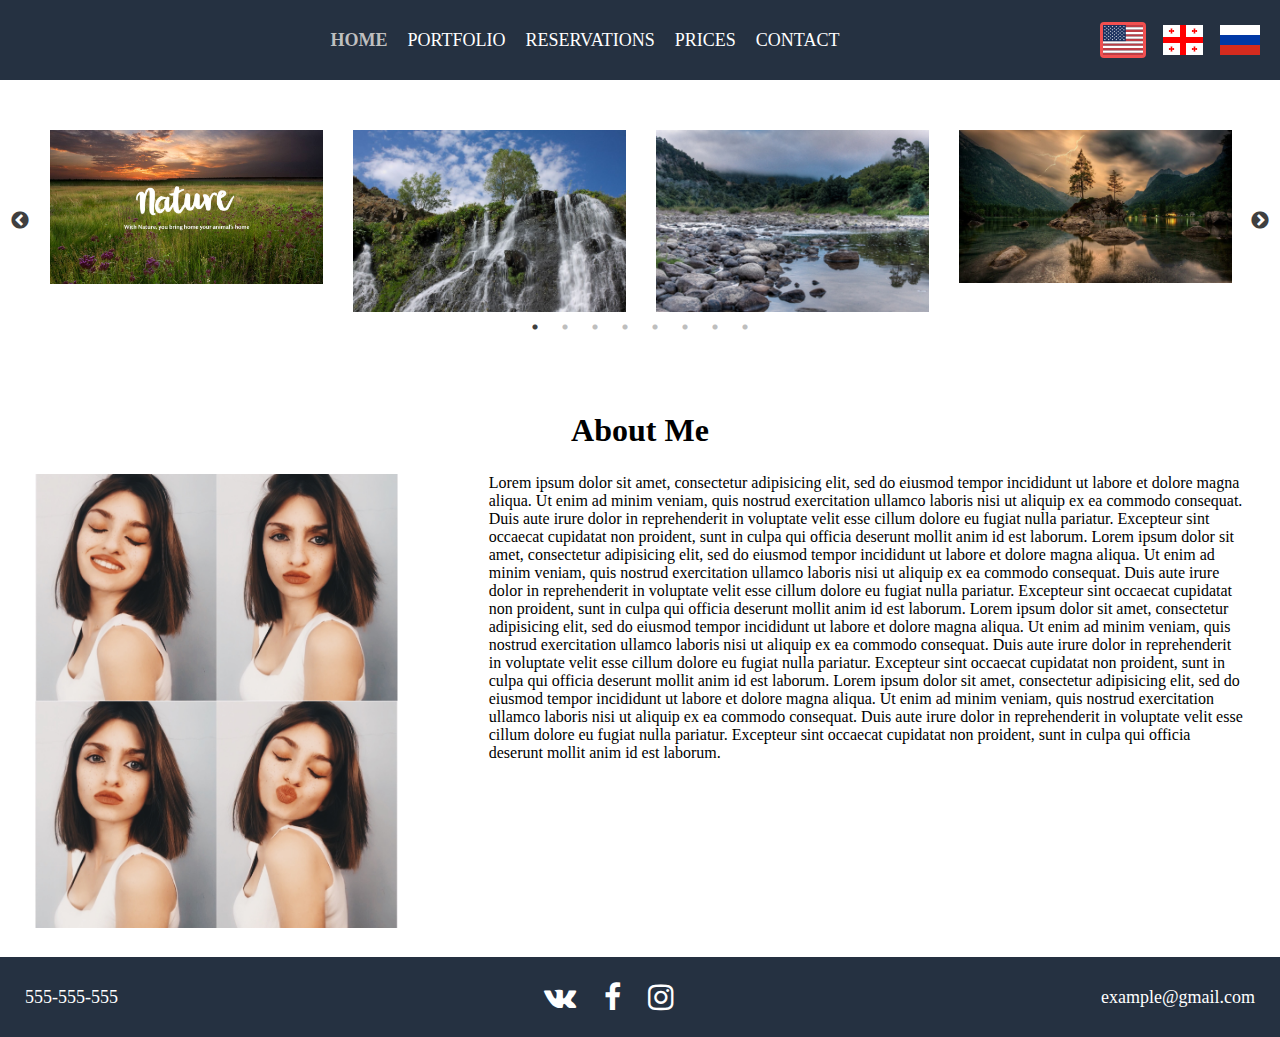
<file: index.html>
<!DOCTYPE html>
<html lang="en">
<head>
    <meta charset="UTF-8">
    <meta name="viewport" content="width=device-width, initial-scale=1.0, maximum-scale=1.0">
    <link rel="stylesheet" href="https://cdnjs.cloudflare.com/ajax/libs/font-awesome/4.7.0/css/font-awesome.min.css">
    <link rel="stylesheet" type="text/css" href="assets/css/variables.css">
    <link rel="stylesheet" type="text/css" href="assets/css/main.css">
    <link rel="stylesheet" type="text/css" href="assets/css/home.css">
    <link rel="stylesheet" type="text/css" href="assets/plugins/slick-slider/slick/slick.css"/>
    <link rel="stylesheet" type="text/css" href="assets/plugins/slick-slider/slick/slick-theme.css"/>
    <title>Document</title>
    <style type="text/css">
        .slick-prev:before,
    .slick-next:before {
      color: black;
    }
    </style>
</head>
<body>
     <header>
        <div id="arrow-icon">
            <i class="fa fa-angle-double-down"></i>
        </div>
        <nav>
            <div id="filler">

            </div>
            <ul class="nav-links">
                <li><a href="index.html" class="active-nav">Home</a></li>
                <li><a href="portfolio.html">Portfolio</a></li>
                <li><a href="reservations.html">Reservations</a></li>
                <li><a href="prices.html">Prices</a></li>
                <li><a href="contact.html">Contact</a></li>
            </ul>
            <div class="language-panel">
                <div class="flag active"><img src="assets/images/static/us.svg" alt="en"></div>
                <div class="flag"><img src="assets/images/static/ge.svg" alt="geo"></div>
                <div class="flag"><img src="assets/images/static/ru.svg" alt="ru"></div>
            </div>
        </nav>

        <nav class="mobile-nav">
            <ul class="nav-links">
                <li><a href="index.html" class="active-nav">Home</a></li>
                <li><a href="portfolio.html">Portfolio</a></li>
                <li><a href="reservations.html">Reservations</a></li>
                <li><a href="prices.html">Prices</a></li>
                <li><a href="contact.html">Contact</a></li>
            </ul>
            <div class="language-panel">
                <div class="flag active"><img src="assets/images/static/us.svg" alt="en"></div>
                <div class="flag"><img src="assets/images/static/ge.svg" alt="geo"></div>
                <div class="flag"><img src="assets/images/static/ru.svg" alt="ru"></div>
            </div>
        </nav>
    </header>

    <main>
        <section>
            <div class="slideshow-container">
                <div class="main-slider-item">
                    <a href="#"><img src="assets/images/nature1.jpg" alt=""></a>
                </div>
                <div class="main-slider-item">
                    <a href="#">
                        <img src="assets/images/nature2.jpg" alt="">
                    </a>
                </div>
                <div class="main-slider-item">
                    <a href="#">
                        <img src="assets/images/nature3.jpg" alt="">
                    </a>
                </div>
                <div class="main-slider-item">
                    <a href="#">
                        <img src="assets/images/nature4.jpg" alt="">
                    </a>
                </div>
                <div class="main-slider-item" alt="">
                    <a href="#">
                        <img src="assets/images/nature1.jpg" alt="">
                    </a>
                </div>
                <div class="main-slider-item">
                    <a href="#">
                        <img src="assets/images/nature2.jpg" alt="">
                    </a>
                </div>
                <div class="main-slider-item">
                    <a href="#">
                        <img src="assets/images/nature3.jpg" alt="">
                    </a>
                </div>
                <div class="main-slider-item">
                    <a href="#">
                        <img src="assets/images/nature4.jpg" alt="">
                    </a>
                </div>
            </div> 
        </section>
        <section id="about-me-wrapper">
            <h1>About Me</h1>
            <div id="about">
                <div id="about-photo-item">
                    <img src="assets/images/owner.jpg" alt="">
                </div>
                <div id="about-text-item">
                    Lorem ipsum dolor sit amet, consectetur adipisicing elit, sed do eiusmod
                    tempor incididunt ut labore et dolore magna aliqua. Ut enim ad minim veniam,
                    quis nostrud exercitation ullamco laboris nisi ut aliquip ex ea commodo
                    consequat. Duis aute irure dolor in reprehenderit in voluptate velit esse
                    cillum dolore eu fugiat nulla pariatur. Excepteur sint occaecat cupidatat non
                    proident, sunt in culpa qui officia deserunt mollit anim id est laborum.
                    Lorem ipsum dolor sit amet, consectetur adipisicing elit, sed do eiusmod
                    tempor incididunt ut labore et dolore magna aliqua. Ut enim ad minim veniam,
                    quis nostrud exercitation ullamco laboris nisi ut aliquip ex ea commodo
                    consequat. Duis aute irure dolor in reprehenderit in voluptate velit esse
                    cillum dolore eu fugiat nulla pariatur. Excepteur sint occaecat cupidatat non
                    proident, sunt in culpa qui officia deserunt mollit anim id est laborum.
                    Lorem ipsum dolor sit amet, consectetur adipisicing elit, sed do eiusmod
                    tempor incididunt ut labore et dolore magna aliqua. Ut enim ad minim veniam,
                    quis nostrud exercitation ullamco laboris nisi ut aliquip ex ea commodo
                    consequat. Duis aute irure dolor in reprehenderit in voluptate velit esse
                    cillum dolore eu fugiat nulla pariatur. Excepteur sint occaecat cupidatat non
                    proident, sunt in culpa qui officia deserunt mollit anim id est laborum.
                    Lorem ipsum dolor sit amet, consectetur adipisicing elit, sed do eiusmod
                    tempor incididunt ut labore et dolore magna aliqua. Ut enim ad minim veniam,
                    quis nostrud exercitation ullamco laboris nisi ut aliquip ex ea commodo
                    consequat. Duis aute irure dolor in reprehenderit in voluptate velit esse
                    cillum dolore eu fugiat nulla pariatur. Excepteur sint occaecat cupidatat non
                    proident, sunt in culpa qui officia deserunt mollit anim id est laborum.
                </div>
            </div>
        </section>
        
    </main>

    <footer>
        <div>555-555-555</div>
        <div id="social-media">
            <a href="#"><i class="fa fa-vk"></i></a>
            <a href="#"><i class="fa fa-facebook"></i></a>
            <a href="#"><i class="fa fa-instagram"></i></a>
         </div>
        <div>example@gmail.com</div>
    </footer>
</body>
<script src="assets/js/app.js"></script>
<script src="assets/js/jquery-1.11.0.min.js"></script>
<script src="assets/js/jquery-migrate-1.2.1.min.js"></script>
<script src="assets/plugins/slick-slider/slick/slick.min.js"></script>
<script src="assets/js/homepage-controls.js"></script>
</html>
</file>
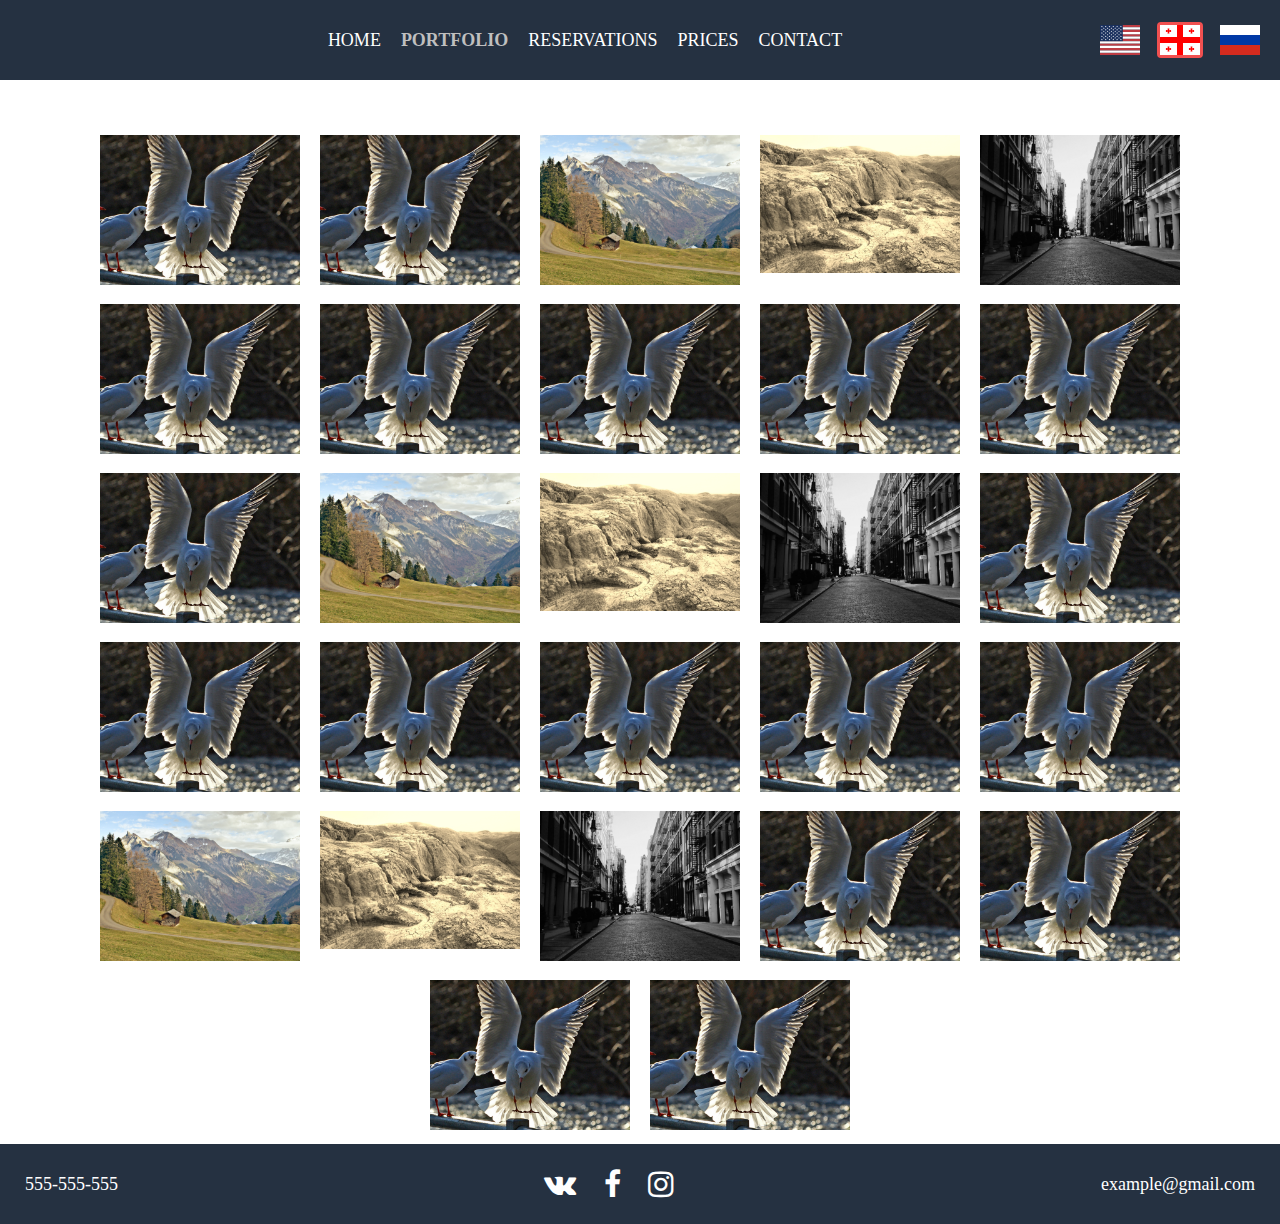
<file: modal.html>
<!DOCTYPE html>
<html lang="en">
<head>
    <meta charset="UTF-8">
    <meta name="viewport" content="width=device-width, initial-scale=1.0, maximum-scale=1.0">
    <link rel="stylesheet" href="https://cdnjs.cloudflare.com/ajax/libs/font-awesome/4.7.0/css/font-awesome.min.css">
    <link rel="stylesheet" type="text/css" href="assets/css/variables.css">
    <link rel="stylesheet" type="text/css" href="assets/css/main.css">
    <link rel="stylesheet" type="text/css" href="assets/css/modal.css">
    <link rel="stylesheet" href="https://netdna.bootstrapcdn.com/font-awesome/4.7.0/css/font-awesome.min.css">
   <link rel="stylesheet" href="assets/plugins/bod-modal/dist/modal.min.css">
   <link href="https://www.jqueryscript.net/css/jquerysctipttop.css" rel="stylesheet" type="text/css">
    <title>Document</title>
</head>
<body>
     <header>
        <div id="arrow-icon">
            <i class="fa fa-angle-double-down"></i>
        </div>
        <nav>
            <div id="filler">

            </div>
            <ul class="nav-links">
                <li><a href="index.html">Home</a></li>
                <li><a href="portfolio.html" class="active-nav">Portfolio</a></li>
                <li><a href="reservations.html">Reservations</a></li>
                <li><a href="prices.html">Prices</a></li>
                <li><a href="contact.html">Contact</a></li>
            </ul>
            <div class="language-panel">
                <div class="flag"><img src="assets/images/static/us.svg" alt="en"></div>
                <div class="flag active"><img src="assets/images/static/ge.svg" alt="geo"></div>
                <div class="flag"><img src="assets/images/static/ru.svg" alt="ru"></div>
            </div>
        </nav>

        <nav class="mobile-nav">
            <ul class="nav-links">
                <li><a href="index.html">Home</a></li>
                <li><a href="portfolio.html" class="active-nav">Portfolio</a></li>
                <li><a href="reservations.html">Reservations</a></li>
                <li><a href="prices.html">Prices</a></li>
                <li><a href="contact.html">Contact</a></li>
            </ul>
            <div class="language-panel">
                <div class="flag"><img src="assets/images/static/us.svg" alt="en"></div>
                <div class="flag active"><img src="assets/images/static/ge.svg" alt="geo"></div>
                <div class="flag"><img src="assets/images/static/ru.svg" alt="ru"></div>
            </div>
        </nav>
    </header>
    <main>

        <div class="containerr">
            <div  class="bod-modal" data-interval="0" data-title="center">
               
                <div class="blockk">
                  <a href="assets/images/dynamic/portfolio/poto1.jpg"  ><img src="assets/images/dynamic/portfolio/poto1.jpg" alt="Nature 1"  class="modal-image"></a>
                 </div>
                 <div class="blockk">
                    <a href="assets/images/dynamic/portfolio/poto3.jpg"  ><img src="assets/images/dynamic/portfolio/poto1.jpg" alt="Nature 1"  
                        class="modal-image"></a>
                   </div>
                   <div class="blockk">
                    <a href="assets/images/dynamic/portfolio/poto2.jpg"  ><img src="assets/images/dynamic/portfolio/poto2.jpg" alt="Nature 1"  class="modal-image"></a>
                   </div>
                   <div class="blockk">
                    <a href="assets/images/dynamic/portfolio/poto3.jpg"  ><img src="assets/images/dynamic/portfolio/poto3.jpg" alt="Nature 1"  class="modal-image"></a>
                   </div>
                   <div class="blockk">
                    <a href="assets/images/dynamic/portfolio/poto4.jpg"  ><img src="assets/images/dynamic/portfolio/poto4.jpg" alt="Nature 1"  class="modal-image"></a>
                   </div>
                   <div class="blockk">
                    <a href="assets/images/dynamic/portfolio/poto5.jpg"  ><img src="assets/images/dynamic/portfolio/poto1.jpg" alt="Nature 1"  class="modal-image"></a>
                   </div>
                   <div class="blockk">
                    <a href="assets/images/dynamic/portfolio/poto6.jpg"  ><img src="assets/images/dynamic/portfolio/poto1.jpg" alt="Nature 1"  class="modal-image"></a>
                   </div>
                   
                   <div class="blockk">
                    <a href="assets/images/dynamic/portfolio/poto6.jpg"  ><img src="assets/images/dynamic/portfolio/poto1.jpg" alt="Nature 1"  class="modal-image"></a>
                   </div>
                   <div class="blockk">
                    <a href="assets/images/dynamic/portfolio/poto6.jpg"  ><img src="assets/images/dynamic/portfolio/poto1.jpg" alt="Nature 1"  class="modal-image"></a>
                   </div>
                    <div class="blockk">
                  <a href="assets/images/dynamic/portfolio/poto1.jpg"  ><img src="assets/images/dynamic/portfolio/poto1.jpg" alt="Nature 1"  class="modal-image"></a>
                 </div>
                 <div class="blockk">
                    <a href="assets/images/dynamic/portfolio/poto3.jpg"  ><img src="assets/images/dynamic/portfolio/poto1.jpg" alt="Nature 1"  
                        class="modal-image"></a>
                   </div>
                   <div class="blockk">
                    <a href="assets/images/dynamic/portfolio/poto2.jpg"  ><img src="assets/images/dynamic/portfolio/poto2.jpg" alt="Nature 1"  class="modal-image"></a>
                   </div>
                   <div class="blockk">
                    <a href="assets/images/dynamic/portfolio/poto3.jpg"  ><img src="assets/images/dynamic/portfolio/poto3.jpg" alt="Nature 1"  class="modal-image"></a>
                   </div>
                   <div class="blockk">
                    <a href="assets/images/dynamic/portfolio/poto4.jpg"  ><img src="assets/images/dynamic/portfolio/poto4.jpg" alt="Nature 1"  class="modal-image"></a>
                   </div>
                   <div class="blockk">
                    <a href="assets/images/dynamic/portfolio/poto5.jpg"  ><img src="assets/images/dynamic/portfolio/poto1.jpg" alt="Nature 1"  class="modal-image"></a>
                   </div>
                   <div class="blockk">
                    <a href="assets/images/dynamic/portfolio/poto6.jpg"  ><img src="assets/images/dynamic/portfolio/poto1.jpg" alt="Nature 1"  class="modal-image"></a>
                   </div>
                   
                   <div class="blockk">
                    <a href="assets/images/dynamic/portfolio/poto6.jpg"  ><img src="assets/images/dynamic/portfolio/poto1.jpg" alt="Nature 1"  class="modal-image"></a>
                   </div>
                   <div class="blockk">
                    <a href="assets/images/dynamic/portfolio/poto6.jpg"  ><img src="assets/images/dynamic/portfolio/poto1.jpg" alt="Nature 1"  class="modal-image"></a>
                   </div>
                    <div class="blockk">
                  <a href="assets/images/dynamic/portfolio/poto1.jpg"  ><img src="assets/images/dynamic/portfolio/poto1.jpg" alt="Nature 1"  class="modal-image"></a>
                 </div>
                 <div class="blockk">
                    <a href="assets/images/dynamic/portfolio/poto3.jpg"  ><img src="assets/images/dynamic/portfolio/poto1.jpg" alt="Nature 1"  
                        class="modal-image"></a>
                   </div>
                   <div class="blockk">
                    <a href="assets/images/dynamic/portfolio/poto2.jpg"  ><img src="assets/images/dynamic/portfolio/poto2.jpg" alt="Nature 1"  class="modal-image"></a>
                   </div>
                   <div class="blockk">
                    <a href="assets/images/dynamic/portfolio/poto3.jpg"  ><img src="assets/images/dynamic/portfolio/poto3.jpg" alt="Nature 1"  class="modal-image"></a>
                   </div>
                   <div class="blockk">
                    <a href="assets/images/dynamic/portfolio/poto4.jpg"  ><img src="assets/images/dynamic/portfolio/poto4.jpg" alt="Nature 1"  class="modal-image"></a>
                   </div>
                   <div class="blockk">
                    <a href="assets/images/dynamic/portfolio/poto5.jpg"  ><img src="assets/images/dynamic/portfolio/poto1.jpg" alt="Nature 1"  class="modal-image"></a>
                   </div>
                   <div class="blockk">
                    <a href="assets/images/dynamic/portfolio/poto6.jpg"  ><img src="assets/images/dynamic/portfolio/poto1.jpg" alt="Nature 1"  class="modal-image"></a>
                   </div>
                   
                   <div class="blockk">
                    <a href="assets/images/dynamic/portfolio/poto6.jpg"  ><img src="assets/images/dynamic/portfolio/poto1.jpg" alt="Nature 1"  class="modal-image"></a>
                   </div>
                   <div class="blockk">
                    <a href="assets/images/dynamic/portfolio/poto6.jpg"  ><img src="assets/images/dynamic/portfolio/poto1.jpg" alt="Nature 1"  class="modal-image"></a>
                   </div>
            </div>
        </div>
    </main>


    <footer>
        <div>555-555-555</div>
        <div id="social-media">
            <a href="#"><i class="fa fa-vk"></i></a>
            <a href="#"><i class="fa fa-facebook"></i></a>
            <a href="#"><i class="fa fa-instagram"></i></a>
         </div>
        <div>example@gmail.com</div>
    </footer>
</body>
<script src="assets/js/app.js"></script>
<script src="https://ajax.googleapis.com/ajax/libs/jquery/3.4.1/jquery.min.js"></script>
<script src="assets/plugins/bod-modal/dist/bod-modal.js?v=1.1"></script>
</html>
</file>
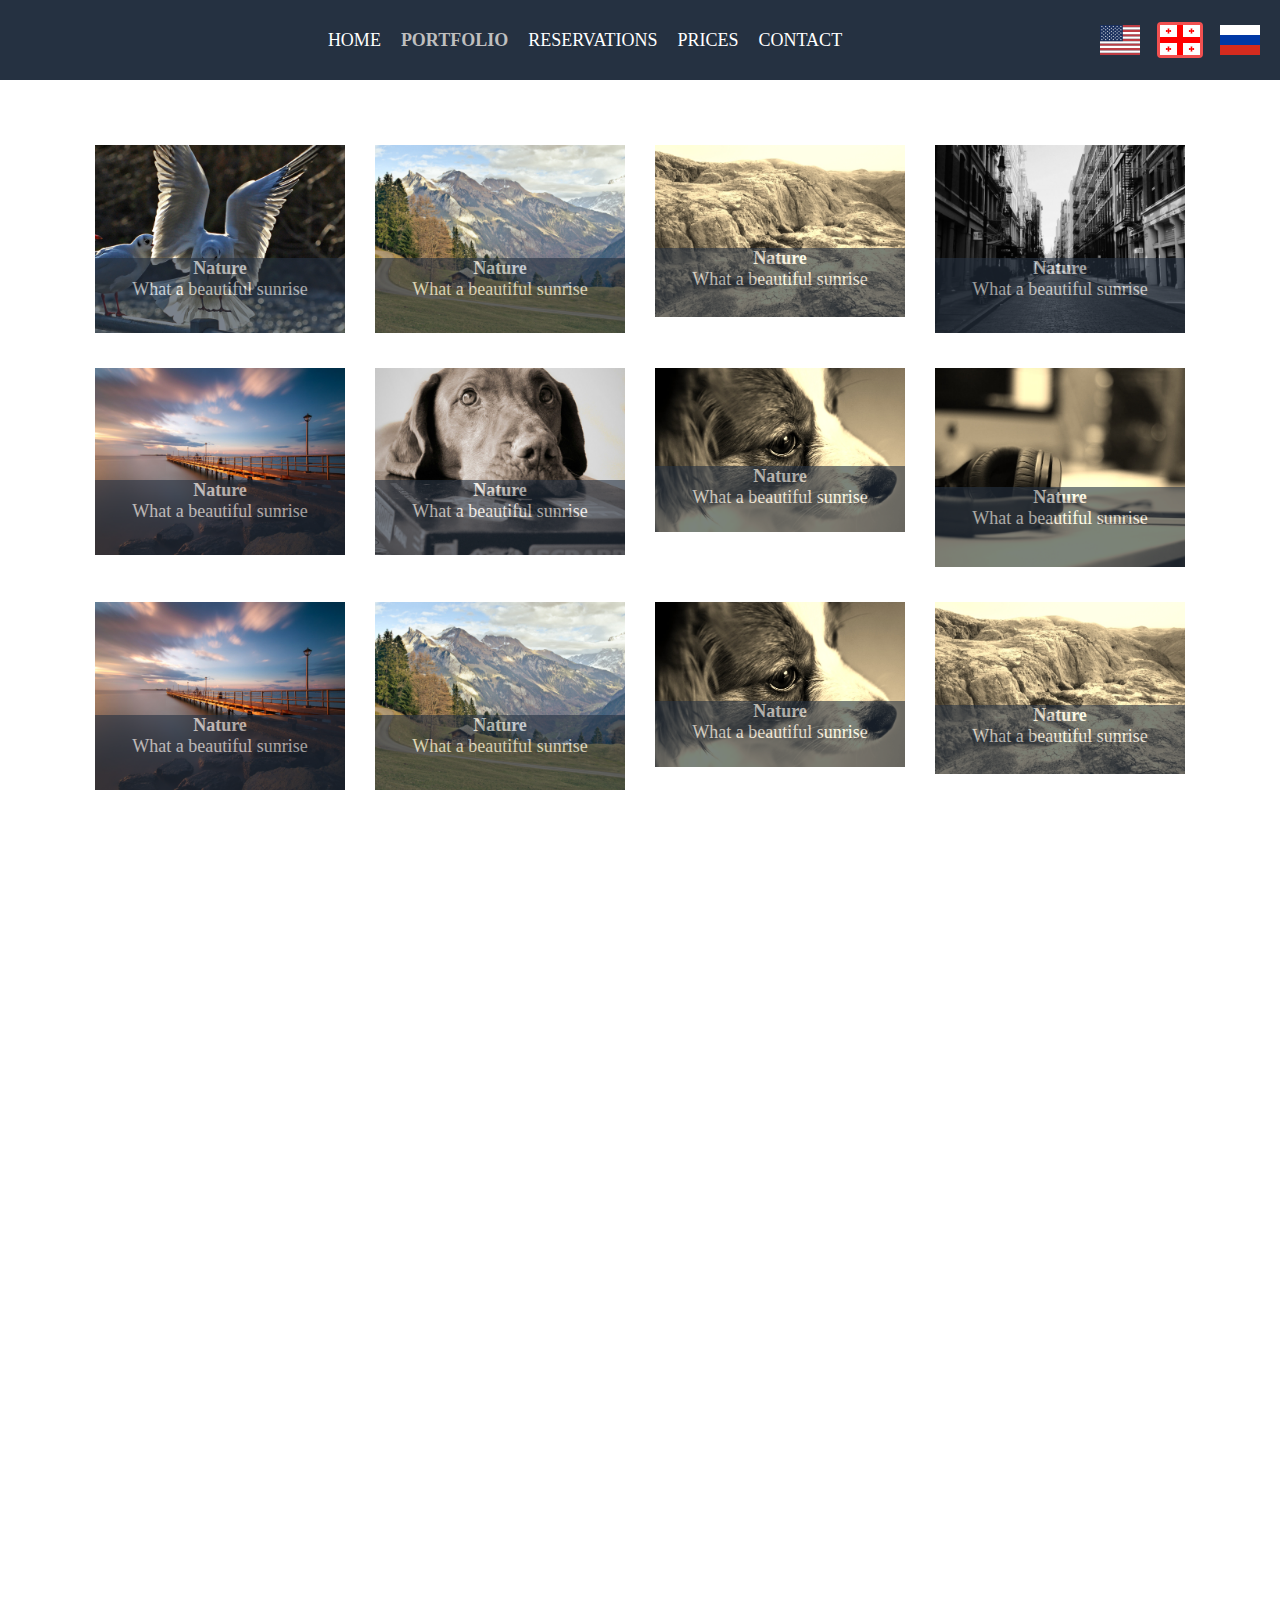
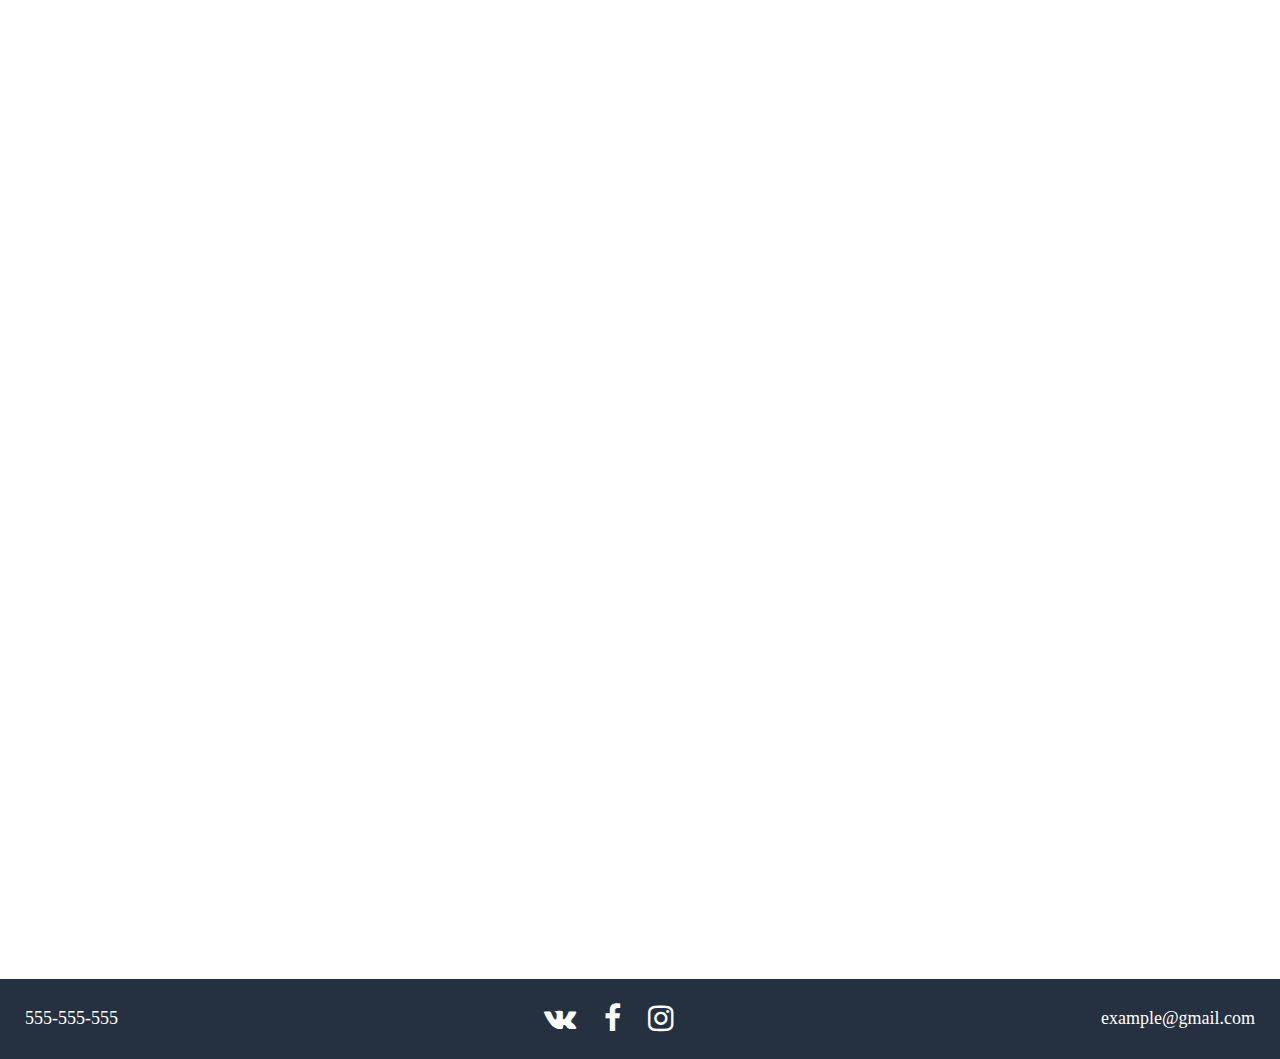
<file: portfolio.html>
<!DOCTYPE html>
<html lang="en">
<head>
    <meta charset="UTF-8">
    <meta name="viewport" content="width=device-width, initial-scale=1.0, maximum-scale=1.0">
    <link rel="stylesheet" href="https://cdnjs.cloudflare.com/ajax/libs/font-awesome/4.7.0/css/font-awesome.min.css">
    <link rel="stylesheet" type="text/css" href="assets/css/variables.css">
    <link rel="stylesheet" type="text/css" href="assets/css/main.css">
    <link rel="stylesheet" type="text/css" href="assets/css/gallery.css">
    <link href="https://unpkg.com/aos@2.3.1/dist/aos.css" rel="stylesheet">
    <script src="https://unpkg.com/aos@2.3.1/dist/aos.js"></script>
    <title>Document</title>
</head>
<body>
     <header>
        <div id="arrow-icon">
            <i class="fa fa-angle-double-down"></i>
        </div>
        <nav>
            <div id="filler">

            </div>
            <ul class="nav-links">
                <li><a href="index.html">Home</a></li>
                <li><a href="portfolio.html" class="active-nav">Portfolio</a></li>
                <li><a href="reservations.html">Reservations</a></li>
                <li><a href="prices.html">Prices</a></li>
                <li><a href="contact.html">Contact</a></li>
            </ul>
            <div class="language-panel">
                <div class="flag"><img src="assets/images/static/us.svg" alt="en"></div>
                <div class="flag active"><img src="assets/images/static/ge.svg" alt="geo"></div>
                <div class="flag"><img src="assets/images/static/ru.svg" alt="ru"></div>
            </div>
        </nav>

        <nav class="mobile-nav">
            <ul class="nav-links">
                <li><a href="index.html">Home</a></li>
                <li><a href="portfolio.html" class="active-nav">Portfolio</a></li>
                <li><a href="reservations.html">Reservations</a></li>
                <li><a href="prices.html">Prices</a></li>
                <li><a href="contact.html">Contact</a></li>
            </ul>
            <div class="language-panel">
                <div class="flag"><img src="assets/images/static/us.svg" alt="en"></div>
                <div class="flag active"><img src="assets/images/static/ge.svg" alt="geo"></div>
                <div class="flag"><img src="assets/images/static/ru.svg" alt="ru"></div>
            </div>
        </nav>
    </header>

    <main id="gallery-main">
      
       <div class="gallery-container"> 
   <a href="modal.html" class="gallery-thumb">
     <div class="box" data-aos="fade-up">
       <img src="assets/images/dynamic/portfolio/poto1.jpg" alt="Nature"  class="imgauto">
         <div class="text-block">
           <h4>Nature</h4>
           <div>What a beautiful sunrise</div>
         </div> 
      </div> 
    </a>
    <a href="modal.html" class="gallery-thumb">
        <div class="box" data-aos="fade-up">
          <img src="assets/images/dynamic/portfolio/poto2.jpg" alt="Nature"  class="imgauto">
            <div class="text-block">
              <h4>Nature</h4>
              <div>What a beautiful sunrise</div>
            </div> 
         </div> 
    </a>
    <a href="modal.html" class="gallery-thumb">
        <div class="box" data-aos="fade-up">
          <img src="assets/images/dynamic/portfolio/poto3.jpg" alt="Nature"  class="imgauto">
            <div class="text-block">
              <h4>Nature</h4>
              <div>What a beautiful sunrise</div>
            </div> 
         </div> 
       </a>
       <a href="modal.html" class="gallery-thumb">
        <div class="box" data-aos="fade-up">
          <img src="assets/images/dynamic/portfolio/poto4.jpg" alt="Nature"  class="imgauto">
            <div class="text-block">
              <h4>Nature</h4>
              <div>What a beautiful sunrise</div>
            </div> 
         </div> 
       </a>
       <a href="modal.html" class="gallery-thumb">
        <div class="box" data-aos="fade-up">
          <img src="assets/images/dynamic/portfolio/poto5.jpg" alt="Nature"  class="imgauto">
            <div class="text-block">
              <h4>Nature</h4>
              <div>What a beautiful sunrise</div>
            </div> 
         </div> 
       </a>
       <a href="modal.html" class="gallery-thumb">
        <div class="box" data-aos="fade-up">
          <img src="assets/images/dynamic/portfolio/poto6.jpg" alt="Nature"  class="imgauto">
            <div class="text-block">
              <h4>Nature</h4>
              <div>What a beautiful sunrise</div>
            </div> 
         </div> 
       </a>
       <a href="modal.html" class="gallery-thumb">
        <div class="box" data-aos="fade-up">
          <img src="assets/images/dynamic/portfolio/poto7.jpg" alt="Nature"  class="imgauto">
            <div class="text-block">
              <h4>Nature</h4>
              <div>What a beautiful sunrise</div>
            </div> 
         </div> 
       </a>
       <a href="modal.html" class="gallery-thumb">
        <div class="box" data-aos="fade-up">
          <img src="assets/images/dynamic/portfolio/poto8.jpg" alt="Nature"  class="imgauto">
            <div class="text-block">
              <h4>Nature</h4>
              <div>What a beautiful sunrise</div>
            </div> 
         </div> 
       </a>
       <a href="modal.html" class="gallery-thumb">
        <div class="box" data-aos="fade-up">
          <img src="assets/images/dynamic/portfolio/poto5.jpg" alt="Nature"  class="imgauto">
            <div class="text-block">
              <h4>Nature</h4>
              <div>What a beautiful sunrise</div>
            </div> 
         </div> 
       </a>
       <a href="modal.html" class="gallery-thumb">
        <div class="box" data-aos="fade-up">
          <img src="assets/images/dynamic/portfolio/poto2.jpg" alt="Nature"  class="imgauto">
            <div class="text-block">
              <h4>Nature</h4>
              <div>What a beautiful sunrise</div>
            </div> 
         </div> 
       </a>
       <a href="modal.html" class="gallery-thumb">
        <div class="box" data-aos="fade-up">
          <img src="assets/images/dynamic/portfolio/poto7.jpg" alt="Nature"  class="imgauto">
            <div class="text-block">
              <h4>Nature</h4>
              <div>What a beautiful sunrise</div>
            </div> 
         </div> 
       </a>
       <a href="modal.html" class="gallery-thumb">
        <div class="box" data-aos="fade-up">
          <img src="assets/images/dynamic/portfolio/poto3.jpg" alt="Nature"  class="imgauto">
            <div class="text-block">
              <h4>Nature</h4>
              <div>What a beautiful sunrise</div>
            </div> 
         </div> 
       </a>
         <a href="modal.html" class="gallery-thumb">
        <div class="box" data-aos="fade-up">
          <img src="assets/images/dynamic/portfolio/poto2.jpg" alt="Nature"  class="imgauto">
            <div class="text-block">
              <h4>Nature</h4>
              <div>What a beautiful sunrise</div>
            </div> 
         </div> 
       </a>
       <a href="modal.html" class="gallery-thumb">
        <div class="box" data-aos="fade-up">
          <img src="assets/images/dynamic/portfolio/poto7.jpg" alt="Nature"  class="imgauto">
            <div class="text-block">
              <h4>Nature</h4>
              <div>What a beautiful sunrise</div>
            </div> 
         </div> 
       </a>
       <a href="modal.html" class="gallery-thumb">
        <div class="box" data-aos="fade-up">
          <img src="assets/images/dynamic/portfolio/poto3.jpg" alt="Nature"  class="imgauto">
            <div class="text-block">
              <h4>Nature</h4>
              <div>What a beautiful sunrise</div>
            </div> 
         </div> 
       </a>
         <a href="modal.html" class="gallery-thumb">
        <div class="box" data-aos="fade-up">
          <img src="assets/images/dynamic/portfolio/poto2.jpg" alt="Nature"  class="imgauto">
            <div class="text-block">
              <h4>Nature</h4>
              <div>What a beautiful sunrise</div>
            </div> 
         </div> 
       </a>
       <a href="modal.html" class="gallery-thumb">
        <div class="box" data-aos="fade-up">
          <img src="assets/images/dynamic/portfolio/poto7.jpg" alt="Nature"  class="imgauto">
            <div class="text-block">
              <h4>Nature</h4>
              <div>What a beautiful sunrise</div>
            </div> 
         </div> 
       </a>
       <a href="modal.html" class="gallery-thumb">
        <div class="box" data-aos="fade-up">
          <img src="assets/images/dynamic/portfolio/poto3.jpg" alt="Nature"  class="imgauto">
            <div class="text-block">
              <h4>Nature</h4>
              <div>What a beautiful sunrise</div>
            </div> 
         </div> 
       </a>
         <a href="modal.html" class="gallery-thumb">
        <div class="box" data-aos="fade-up">
          <img src="assets/images/dynamic/portfolio/poto2.jpg" alt="Nature"  class="imgauto">
            <div class="text-block">
              <h4>Nature</h4>
              <div>What a beautiful sunrise</div>
            </div> 
         </div> 
       </a>
       <a href="modal.html" class="gallery-thumb">
        <div class="box" data-aos="fade-up">
          <img src="assets/images/dynamic/portfolio/poto7.jpg" alt="Nature"  class="imgauto">
            <div class="text-block">
              <h4>Nature</h4>
              <div>What a beautiful sunrise</div>
            </div> 
         </div> 
       </a>
       <a href="modal.html" class="gallery-thumb">
        <div class="box" data-aos="fade-up">
          <img src="assets/images/dynamic/portfolio/poto3.jpg" alt="Nature"  class="imgauto">
            <div class="text-block">
              <h4>Nature</h4>
              <div>What a beautiful sunrise</div>
            </div> 
         </div> 
       </a>
       <a href="modal.html" class="gallery-thumb">
     <div class="box" data-aos="fade-up">
       <img src="assets/images/dynamic/portfolio/poto1.jpg" alt="Nature"  class="imgauto">
         <div class="text-block">
           <h4>Nature</h4>
           <div>What a beautiful sunrise</div>
         </div> 
      </div> 
    </a>
    <a href="modal.html" class="gallery-thumb">
        <div class="box" data-aos="fade-up">
          <img src="assets/images/dynamic/portfolio/poto2.jpg" alt="Nature"  class="imgauto">
            <div class="text-block">
              <h4>Nature</h4>
              <div>What a beautiful sunrise</div>
            </div> 
         </div> 
    </a>
    <a href="modal.html" class="gallery-thumb">
        <div class="box" data-aos="fade-up">
          <img src="assets/images/dynamic/portfolio/poto3.jpg" alt="Nature"  class="imgauto">
            <div class="text-block">
              <h4>Nature</h4>
              <div>What a beautiful sunrise</div>
            </div> 
         </div> 
       </a>
       <a href="modal.html" class="gallery-thumb">
        <div class="box" data-aos="fade-up">
          <img src="assets/images/dynamic/portfolio/poto4.jpg" alt="Nature"  class="imgauto">
            <div class="text-block">
              <h4>Nature</h4>
              <div>What a beautiful sunrise</div>
            </div> 
         </div> 
       </a>
       <a href="modal.html" class="gallery-thumb">
        <div class="box" data-aos="fade-up">
          <img src="assets/images/dynamic/portfolio/poto5.jpg" alt="Nature"  class="imgauto">
            <div class="text-block">
              <h4>Nature</h4>
              <div>What a beautiful sunrise</div>
            </div> 
         </div> 
       </a>
       <a href="modal.html" class="gallery-thumb">
        <div class="box" data-aos="fade-up">
          <img src="assets/images/dynamic/portfolio/poto6.jpg" alt="Nature"  class="imgauto">
            <div class="text-block">
              <h4>Nature</h4>
              <div>What a beautiful sunrise</div>
            </div> 
         </div> 
       </a>
       <a href="modal.html" class="gallery-thumb">
        <div class="box" data-aos="fade-up">
          <img src="assets/images/dynamic/portfolio/poto7.jpg" alt="Nature"  class="imgauto">
            <div class="text-block">
              <h4>Nature</h4>
              <div>What a beautiful sunrise</div>
            </div> 
         </div> 
       </a>
       <a href="modal.html" class="gallery-thumb">
        <div class="box" data-aos="fade-up">
          <img src="assets/images/dynamic/portfolio/poto8.jpg" alt="Nature"  class="imgauto">
            <div class="text-block">
              <h4>Nature</h4>
              <div>What a beautiful sunrise</div>
            </div> 
         </div> 
       </a>
       <a href="modal.html" class="gallery-thumb">
        <div class="box" data-aos="fade-up">
          <img src="assets/images/dynamic/portfolio/poto5.jpg" alt="Nature"  class="imgauto">
            <div class="text-block">
              <h4>Nature</h4>
              <div>What a beautiful sunrise</div>
            </div> 
         </div> 
       </a>
       <a href="modal.html" class="gallery-thumb">
        <div class="box" data-aos="fade-up">
          <img src="assets/images/dynamic/portfolio/poto2.jpg" alt="Nature"  class="imgauto">
            <div class="text-block">
              <h4>Nature</h4>
              <div>What a beautiful sunrise</div>
            </div> 
         </div> 
       </a>
       <a href="modal.html" class="gallery-thumb">
        <div class="box" data-aos="fade-up">
          <img src="assets/images/dynamic/portfolio/poto7.jpg" alt="Nature"  class="imgauto">
            <div class="text-block">
              <h4>Nature</h4>
              <div>What a beautiful sunrise</div>
            </div> 
         </div> 
       </a>
       <a href="modal.html" class="gallery-thumb">
        <div class="box" data-aos="fade-up">
          <img src="assets/images/dynamic/portfolio/poto3.jpg" alt="Nature"  class="imgauto">
            <div class="text-block">
              <h4>Nature</h4>
              <div>What a beautiful sunrise</div>
            </div> 
         </div> 
       </a>
         <a href="modal.html" class="gallery-thumb">
        <div class="box" data-aos="fade-up">
          <img src="assets/images/dynamic/portfolio/poto2.jpg" alt="Nature"  class="imgauto">
            <div class="text-block">
              <h4>Nature</h4>
              <div>What a beautiful sunrise</div>
            </div> 
         </div> 
       </a>
       <a href="modal.html" class="gallery-thumb">
        <div class="box" data-aos="fade-up">
          <img src="assets/images/dynamic/portfolio/poto7.jpg" alt="Nature"  class="imgauto">
            <div class="text-block">
              <h4>Nature</h4>
              <div>What a beautiful sunrise</div>
            </div> 
         </div> 
       </a>
       <a href="modal.html" class="gallery-thumb">
        <div class="box" data-aos="fade-up">
          <img src="assets/images/dynamic/portfolio/poto3.jpg" alt="Nature"  class="imgauto">
            <div class="text-block">
              <h4>Nature</h4>
              <div>What a beautiful sunrise</div>
            </div> 
         </div> 
       </a>
         <a href="modal.html" class="gallery-thumb">
        <div class="box" data-aos="fade-up">
          <img src="assets/images/dynamic/portfolio/poto2.jpg" alt="Nature"  class="imgauto">
            <div class="text-block">
              <h4>Nature</h4>
              <div>What a beautiful sunrise</div>
            </div> 
         </div> 
       </a>
       <a href="modal.html" class="gallery-thumb">
        <div class="box" data-aos="fade-up">
          <img src="assets/images/dynamic/portfolio/poto7.jpg" alt="Nature"  class="imgauto">
            <div class="text-block">
              <h4>Nature</h4>
              <div>What a beautiful sunrise</div>
            </div> 
         </div> 
       </a>
       <a href="modal.html" class="gallery-thumb">
        <div class="box" data-aos="fade-up">
          <img src="assets/images/dynamic/portfolio/poto3.jpg" alt="Nature"  class="imgauto">
            <div class="text-block">
              <h4>Nature</h4>
              <div>What a beautiful sunrise</div>
            </div> 
         </div> 
       </a>
         <a href="modal.html" class="gallery-thumb">
        <div class="box" data-aos="fade-up">
          <img src="assets/images/dynamic/portfolio/poto2.jpg" alt="Nature"  class="imgauto">
            <div class="text-block">
              <h4>Nature</h4>
              <div>What a beautiful sunrise</div>
            </div> 
         </div> 
       </a>
       <a href="modal.html" class="gallery-thumb">
        <div class="box" data-aos="fade-up">
          <img src="assets/images/dynamic/portfolio/poto7.jpg" alt="Nature"  class="imgauto">
            <div class="text-block">
              <h4>Nature</h4>
              <div>What a beautiful sunrise</div>
            </div> 
         </div> 
       </a>
  

       </div>
  
    </main>

    <footer>
        <div>555-555-555</div>
        <div id="social-media">
            <a href="#"><i class="fa fa-vk"></i></a>
            <a href="#"><i class="fa fa-facebook"></i></a>
            <a href="#"><i class="fa fa-instagram"></i></a>
         </div>
        <div>example@gmail.com</div>
    </footer>
</body>
<script src="assets/js/app.js"></script>
<script src="assets/js/jquery-1.11.0.min.js"></script>
<script>AOS.init({duration: 1200,});</script>
<script src="assets/js/normalize-gallery.js"></script>
</html>
</file>
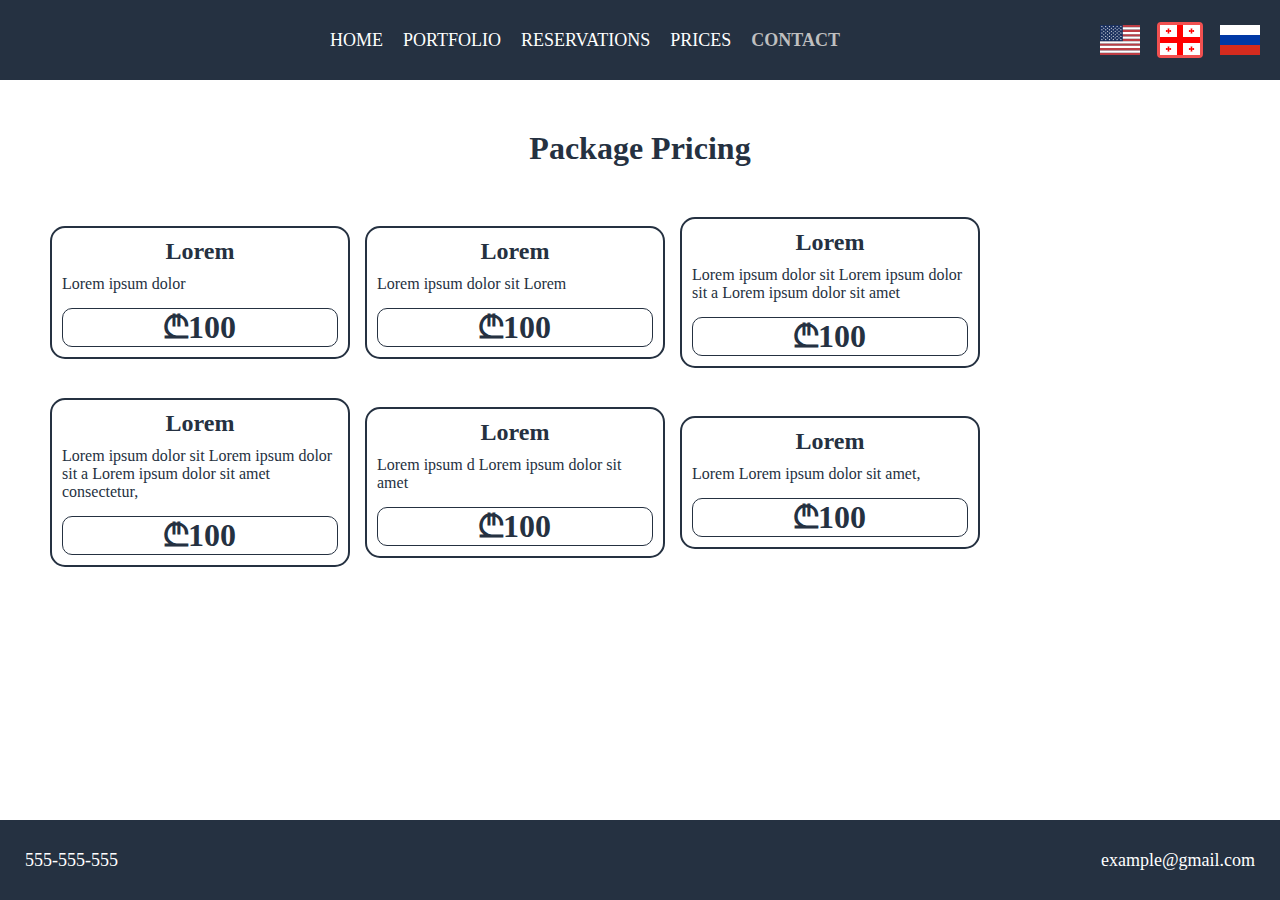
<file: prices.html>
<!DOCTYPE html>
<html lang="en">
<head>
    <meta charset="UTF-8">
    <meta name="viewport" content="width=device-width, initial-scale=1.0, maximum-scale=1.0">
    <link rel="stylesheet" href="https://cdnjs.cloudflare.com/ajax/libs/font-awesome/4.7.0/css/font-awesome.min.css">
    <link rel="stylesheet" type="text/css" href="assets/css/variables.css">
    <link rel="stylesheet" type="text/css" href="assets/css/main.css">
    <link rel="stylesheet" type="text/css" href="assets/css/prices.css">
    <title>Prices</title>
</head>
<body>
     <header>
        <div id="arrow-icon">
            <i class="fa fa-angle-double-down"></i>
        </div>
        <nav>
            <div id="filler">

            </div>
            <ul class="nav-links">
                <li><a href="index.html">Home</a></li>
                <li><a href="portfolio.html">Portfolio</a></li>
                <li><a href="reservations.html">Reservations</a></li>
                <li><a href="prices.html">Prices</a></li>
                <li><a href="contact.html" class="active-nav">Contact</a></li>
            </ul>
            <div class="language-panel">
                <div class="flag"><img src="assets/images/static/us.svg" alt="en"></div>
                <div class="flag active"><img src="assets/images/static/ge.svg" alt="geo"></div>
                <div class="flag"><img src="assets/images/static/ru.svg" alt="ru"></div>
            </div>
        </nav>

        <nav class="mobile-nav">
            <ul class="nav-links">
                <li><a href="index.html">Home</a></li>
                <li><a href="portfolio.html">Portfolio</a></li>
                <li><a href="reservations.html">Reservations</a></li>
                <li><a href="prices.html">Prices</a></li>
                <li><a href="contact.html" class="active-nav">Contact</a></li>
            </ul>
            <div class="language-panel">
                <div class="flag"><img src="assets/images/static/us.svg" alt="en"></div>
                <div class="flag active"><img src="assets/images/static/ge.svg" alt="geo"></div>
                <div class="flag"><img src="assets/images/static/ru.svg" alt="ru"></div>
            </div>
        </nav>
    </header>

    <main>
        <h1>Package Pricing</h1>
        <div class="packages-cont">
            <div class="package-cont">
                <div class="package-desc">
                    <h2>Lorem </h2>
                    <p>
                     Lorem ipsum dolor 
                    </p>
                </div>
                <h1>₾100</h1>
            </div>
            <div class="package-cont">
                <div class="package-desc">
                    <h2>Lorem </h2>
                    <p>
                     Lorem ipsum dolor sit Lorem 
                    </p>
                </div>
                <h1>₾100</h1>
            </div>
            <div class="package-cont">
                <div class="package-desc">
                    <h2>Lorem </h2>
                    <p>
                     Lorem ipsum dolor sit Lorem ipsum dolor sit a Lorem ipsum dolor sit amet 
                    </p>
                </div>
                <h1>₾100</h1>
            </div>
            <div class="package-cont">
                <div class="package-desc">
                    <h2>Lorem </h2>
                    <p>
                     Lorem ipsum dolor sit Lorem ipsum dolor sit a Lorem ipsum dolor sit amet consectetur,
                    </p>
                </div>
                <h1>₾100</h1>
            </div>
            <div class="package-cont">
                <div class="package-desc">
                    <h2>Lorem</h2>
                    <p>
                        Lorem ipsum d Lorem ipsum dolor sit amet
                    </p>
                </div>
                <h1>₾100</h1>
            </div>
            <div class="package-cont">
                <div class="package-desc">
                    <h2>Lorem</h2>
                    <p>
                        Lorem Lorem ipsum dolor sit amet,
                    </p>
                </div>
                <h1>₾100</h1>
            </div>
        </div>
    </main>

    <footer>
        <div>555-555-555</div>
        <div id="social-media">
            <a href="#"><i class="fa fa-vk"></i></a>
            <a href="#"><i class="fa fa-facebook"></i></a>
            <a href="#"><i class="fa fa-instagram"></i></a>
         </div>
        <div>example@gmail.com</div>
    </footer>
</body>
<script src="assets/js/app.js"></script>
</html>
</file>
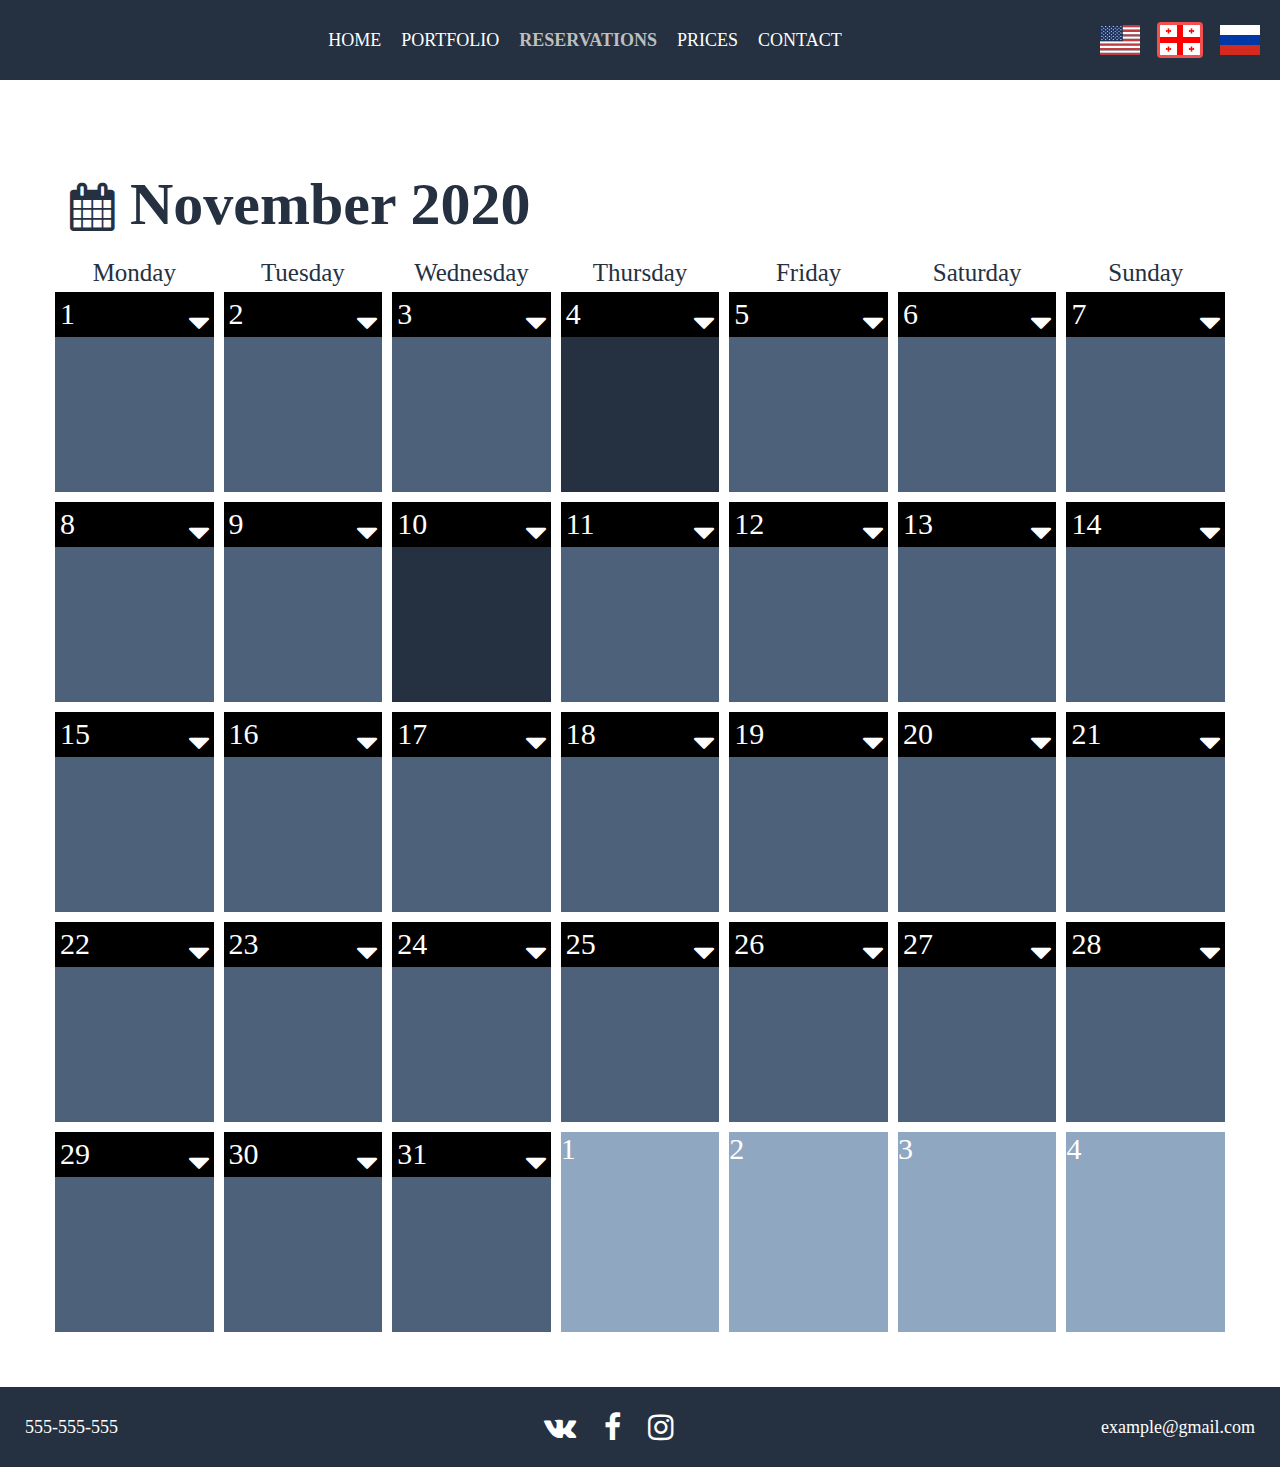
<file: reservations.html>
<!DOCTYPE html>
<html lang="en">
<head>
    <meta name="viewport" content="width=device-width, initial-scale=1.0, maximum-scale=1.0">
    <meta charset="UTF-8">
    <link rel="stylesheet" href="https://cdnjs.cloudflare.com/ajax/libs/font-awesome/4.7.0/css/font-awesome.min.css">
    <link rel="stylesheet" type="text/css" href="assets/css/variables.css">
    <link rel="stylesheet" type="text/css" href="assets/css/main.css">
    <link rel="stylesheet" type="text/css" href="assets/css/reservations.css">
    <title>Reservations</title>
</head>
<body>
    <header>
        <div id="arrow-icon">
            <i class="fa fa-angle-double-down"></i>
        </div>
        <nav>
            <div id="filler">

            </div>
            <ul class="nav-links">
                <li><a href="index.html">Home</a></li>
                <li><a href="portfolio.html">Portfolio</a></li>
                <li><a href="reservations.html" class="active-nav">Reservations</a></li>
                <li><a href="prices.html">Prices</a></li>
                <li><a href="contact.html">Contact</a></li>
            </ul>
            <div class="language-panel">
                <div class="flag"><img src="assets/images/static/us.svg" alt="en"></div>
                <div class="flag active"><img src="assets/images/static/ge.svg" alt="geo"></div>
                <div class="flag"><img src="assets/images/static/ru.svg" alt="ru"></div>
            </div>
        </nav>

        <nav class="mobile-nav">
            <ul class="nav-links">
                <li><a href="index.html">Home</a></li>
                <li><a href="portfolio.html">Portfolio</a></li>
                <li><a href="reservations.html" class="active-nav">Reservations</a></li>
                <li><a href="prices.html">Prices</a></li>
                <li><a href="contact.html">Contact</a></li>
            </ul>
            <div class="language-panel">
                <div class="flag"><img src="assets/images/static/us.svg" alt="en"></div>
                <div class="flag active"><img src="assets/images/static/ge.svg" alt="geo"></div>
                <div class="flag"><img src="assets/images/static/ru.svg" alt="ru"></div>
            </div>
        </nav>
    </header>


<div id="background">
    <div id="wrapper" >
        <h1><i class="fa fa-calendar" style="font-size:48px;"></i> November 2020</h1>
        <div class="weekdays">
            <div> Monday </div>
            <div> Tuesday </div>
            <div> Wednesday</div>
            <div> Thursday </div>
            <div> Friday </div>
            <div> Saturday </div>
            <div> Sunday </div>
        </div>

        <!-- The Modal -->
        <div class="myModal">
            <!-- Modal content -->
            <div class="modal-content">
                <span class="dateSelected"></span>
                <span class="close">&times;</span>
                <form> <!-- action="/action_page.php" -->

                    <input type="text" id="name" name="name" placeholder="სახელი გვარი"><br>
                    <input type="tel" id="phone" name="phone" pattern="[0-9]{3}-[0-9]{2}-[0-9]{2}-[0-9]{2}" placeholder="555-55-55-55"><br>
                    <input type="email" id="email" name="email" placeholder="example@mail.com"><br>
                    <!-- <input type="time" id="appt" name="appt"><br> -->
                    <div class="modalSelect"><label for="time">დრო:</label>
                    <select id="time" name="time">
                        <option value="8:00">8:00</option>
                        <option value="9:00">9:00</option>
                        <option value="10:00">10:00</option>
                        <option value="11:00">11:00</option>
                        <option value="12:00">12:00</option>
                        <option value="13:00">13:00</option>
                        <option value="14:00">14:00</option>
                        <option value="15:00">15:00</option>
                        <option value="16:00">16:00</option>
                        <option value="17:00">17:00</option>
                        <option value="18:00">18:00</option>
                        <option value="19:00">19:00</option>
                        <option value="20:00">20:00</option>
                        <option value="21:00">21:00</option>
                    </select></div>
                    <div class="modalSelect"><label for="city">ქალაქი:</label>
                    <select id="city" name="city">
                        <option value="Tbilisi">თბილისი</option>
                        <option value="Kutaisi">ქუთაისი</option>
                        <option value="Batumi">ბათუმი</option>
                    </select></div>
                    <div class="modalSelect"><label for="package">პაკეტი:</label>
                    <select id="package" name="package">
                        <option value="Basic">Basic</option>
                        <option value="Premium">Premium</option>
                        <option value="Gold">Gold</option>
                    </select></div>
                    <input type="submit" value="Submit">
                </form>
            </div>

        </div>


        <div class="weeks">
            <div class="days" data-date="1/11/2020"> <div class="mobileWeekdays">Mon</div>
                <span>1<i class="fa fa-caret-down button"></i></span>
                <div class="slot-wrapper">
                <div class="slots">8:00-9:00</div>
                <div class="slots">9:00-10:00</div>
                <div class="slots">10:00-11:00</div>
                <div class="slots">11:00-12:00</div>
                <div class="slots">12:00-13:00</div>
                <div class="slots">13:00-14:00</div>
                <div class="slots">14:00-15:00</div>
                <div class="slots">15:00-16:00</div>
                <div class="slots">16:00-17:00</div>
                <div class="slots">17:00-18:00</div>
                <div class="slots">18:00-19:00</div>
                <div class="slots">19:00-20:00</div>
                <div class="slots">20:00-21:00</div>
                <div class="slots">21:00-22:00</div>
                </div>

            </div>
            <div class="days" data-date="2/11/2020"> <div class="mobileWeekdays">Tue</div>
                <span>2<i class="fa fa-caret-down button"></i></span>
                <div class="slot-wrapper">
                    <div class="slots">8:00-9:00</div>
                    <div class="slots">9:00-10:00</div>
                    <div class="slots">10:00-11:00</div>
                    <div class="slots">11:00-12:00</div>
                    <div class="slots">12:00-13:00</div>
                    <div class="slots">13:00-14:00</div>
                    <div class="slots">14:00-15:00</div>
                    <div class="slots">15:00-16:00</div>
                    <div class="slots">16:00-17:00</div>
                    <div class="slots">17:00-18:00</div>
                    <div class="slots">18:00-19:00</div>
                    <div class="slots">19:00-20:00</div>
                    <div class="slots">20:00-21:00</div>
                    <div class="slots">21:00-22:00</div>
                </div>
            </div>
            <div class="days" data-date="3/11/2020"> <div class="mobileWeekdays">Wed</div>
                <span>3<i class="fa fa-caret-down button"></i></span>
                <div class="slot-wrapper">
                    <div class="slots">8:00-9:00</div>
                    <div class="slots">9:00-10:00</div>
                    <div class="slots">10:00-11:00</div>
                    <div class="slots">11:00-12:00</div>
                    <div class="slots">12:00-13:00</div>
                    <div class="slots">13:00-14:00</div>
                    <div class="slots">14:00-15:00</div>
                    <div class="slots">15:00-16:00</div>
                    <div class="slots">16:00-17:00</div>
                    <div class="slots">17:00-18:00</div>
                    <div class="slots">18:00-19:00</div>
                    <div class="slots">19:00-20:00</div>
                    <div class="slots">20:00-21:00</div>
                    <div class="slots">21:00-22:00</div>
                </div>
            </div>
            <div class="days reserved" data-date="4/11/2020"> <div class="mobileWeekdays">Thu</div>
                <span>4<i class="fa fa-caret-down button"></i></span>
                <div class="slot-wrapper">
                    <div class="slots">8:00-9:00</div>
                    <div class="slots">9:00-10:00</div>
                    <div class="slots">10:00-11:00</div>
                    <div class="slots">11:00-12:00</div>
                    <div class="slots">12:00-13:00</div>
                    <div class="slots">13:00-14:00</div>
                    <div class="slots">14:00-15:00</div>
                    <div class="slots">15:00-16:00</div>
                    <div class="slots">16:00-17:00</div>
                    <div class="slots">17:00-18:00</div>
                    <div class="slots">18:00-19:00</div>
                    <div class="slots">19:00-20:00</div>
                    <div class="slots">20:00-21:00</div>
                    <div class="slots">21:00-22:00</div>
                </div>
            </div>
            <div class="days" data-date="5/11/2020"> <div class="mobileWeekdays">Fri</div>
                <span>5<i class="fa fa-caret-down button"></i></span>
                <div class="slot-wrapper">
                    <div class="slots">8:00-9:00</div>
                    <div class="slots">9:00-10:00</div>
                    <div class="slots">10:00-11:00</div>
                    <div class="slots">11:00-12:00</div>
                    <div class="slots">12:00-13:00</div>
                    <div class="slots reserved">13:00-14:00</div>
                    <div class="slots">14:00-15:00</div>
                    <div class="slots">15:00-16:00</div>
                    <div class="slots reserved">16:00-17:00</div>
                    <div class="slots">17:00-18:00</div>
                    <div class="slots">18:00-19:00</div>
                    <div class="slots">19:00-20:00</div>
                    <div class="slots">20:00-21:00</div>
                    <div class="slots">21:00-22:00</div>
                </div>
            </div>
            <div class="days" data-date="6/11/2020"> <div class="mobileWeekdays">Sat</div>
                <span>6<i class="fa fa-caret-down button"></i></span>
                <div class="slot-wrapper">
                    <div class="slots">8:00-9:00</div>
                    <div class="slots">9:00-10:00</div>
                    <div class="slots">10:00-11:00</div>
                    <div class="slots">11:00-12:00</div>
                    <div class="slots">12:00-13:00</div>
                    <div class="slots">13:00-14:00</div>
                    <div class="slots">14:00-15:00</div>
                    <div class="slots">15:00-16:00</div>
                    <div class="slots">16:00-17:00</div>
                    <div class="slots">17:00-18:00</div>
                    <div class="slots">18:00-19:00</div>
                    <div class="slots">19:00-20:00</div>
                    <div class="slots">20:00-21:00</div>
                    <div class="slots">21:00-22:00</div>
                </div>
            </div>
            <div class="days" data-date="7/11/2020"> <div class="mobileWeekdays">Sun</div>
                <span>7<i class="fa fa-caret-down button"></i></span>
                <div class="slot-wrapper">
                    <div class="slots">8:00-9:00</div>
                    <div class="slots">9:00-10:00</div>
                    <div class="slots">10:00-11:00</div>
                    <div class="slots">11:00-12:00</div>
                    <div class="slots">12:00-13:00</div>
                    <div class="slots">13:00-14:00</div>
                    <div class="slots">14:00-15:00</div>
                    <div class="slots">15:00-16:00</div>
                    <div class="slots">16:00-17:00</div>
                    <div class="slots">17:00-18:00</div>
                    <div class="slots">18:00-19:00</div>
                    <div class="slots">19:00-20:00</div>
                    <div class="slots">20:00-21:00</div>
                    <div class="slots">21:00-22:00</div>
                </div>
            </div>
    </div>
        <div class="weeks">
            <div class="days" data-date="8/11/2020"> <div class="mobileWeekdays">Mon</div>
                <span>8<i class="fa fa-caret-down button"></i></span>
                <div class="slot-wrapper">
                    <div class="slots">8:00-9:00</div>
                    <div class="slots">9:00-10:00</div>
                    <div class="slots">10:00-11:00</div>
                    <div class="slots">11:00-12:00</div>
                    <div class="slots">12:00-13:00</div>
                    <div class="slots">13:00-14:00</div>
                    <div class="slots">14:00-15:00</div>
                    <div class="slots">15:00-16:00</div>
                    <div class="slots">16:00-17:00</div>
                    <div class="slots">17:00-18:00</div>
                    <div class="slots">18:00-19:00</div>
                    <div class="slots">19:00-20:00</div>
                    <div class="slots">20:00-21:00</div>
                    <div class="slots">21:00-22:00</div>
                </div>
            </div>
            <div class="days" data-date="9/11/2020"> <div class="mobileWeekdays">Tue</div>
                <span>9<i class="fa fa-caret-down button"></i></span>
                <div class="slot-wrapper">
                    <div class="slots">8:00-9:00</div>
                    <div class="slots">9:00-10:00</div>
                    <div class="slots">10:00-11:00</div>
                    <div class="slots">11:00-12:00</div>
                    <div class="slots">12:00-13:00</div>
                    <div class="slots">13:00-14:00</div>
                    <div class="slots">14:00-15:00</div>
                    <div class="slots">15:00-16:00</div>
                    <div class="slots">16:00-17:00</div>
                    <div class="slots">17:00-18:00</div>
                    <div class="slots">18:00-19:00</div>
                    <div class="slots">19:00-20:00</div>
                    <div class="slots">20:00-21:00</div>
                    <div class="slots">21:00-22:00</div>
                </div>
            </div>
            <div class="days reserved" data-date="10/11/2020"> <div class="mobileWeekdays">Wed</div>
                <span>10<i class="fa fa-caret-down button"></i></span>
                <div class="slot-wrapper">
                    <div class="slots">8:00-9:00</div>
                    <div class="slots">9:00-10:00</div>
                    <div class="slots">10:00-11:00</div>
                    <div class="slots">11:00-12:00</div>
                    <div class="slots">12:00-13:00</div>
                    <div class="slots">13:00-14:00</div>
                    <div class="slots">14:00-15:00</div>
                    <div class="slots">15:00-16:00</div>
                    <div class="slots">16:00-17:00</div>
                    <div class="slots">17:00-18:00</div>
                    <div class="slots">18:00-19:00</div>
                    <div class="slots">19:00-20:00</div>
                    <div class="slots">20:00-21:00</div>
                    <div class="slots">21:00-22:00</div>
                </div>
            </div>
            <div class="days" data-date="11/11/2020"> <div class="mobileWeekdays">Thu</div>
                <span>11<i class="fa fa-caret-down button"></i></span>
                <div class="slot-wrapper">
                    <div class="slots">8:00-9:00</div>
                    <div class="slots">9:00-10:00</div>
                    <div class="slots">10:00-11:00</div>
                    <div class="slots">11:00-12:00</div>
                    <div class="slots">12:00-13:00</div>
                    <div class="slots">13:00-14:00</div>
                    <div class="slots">14:00-15:00</div>
                    <div class="slots">15:00-16:00</div>
                    <div class="slots">16:00-17:00</div>
                    <div class="slots">17:00-18:00</div>
                    <div class="slots">18:00-19:00</div>
                    <div class="slots">19:00-20:00</div>
                    <div class="slots">20:00-21:00</div>
                    <div class="slots">21:00-22:00</div>
                </div>
            </div>
            <div class="days" data-date="12/11/2020"> <div class="mobileWeekdays">Fri</div>
                <span>12<i class="fa fa-caret-down button"></i></span>
                <div class="slot-wrapper">
                    <div class="slots">8:00-9:00</div>
                    <div class="slots">9:00-10:00</div>
                    <div class="slots">10:00-11:00</div>
                    <div class="slots">11:00-12:00</div>
                    <div class="slots">12:00-13:00</div>
                    <div class="slots">13:00-14:00</div>
                    <div class="slots">14:00-15:00</div>
                    <div class="slots">15:00-16:00</div>
                    <div class="slots">16:00-17:00</div>
                    <div class="slots">17:00-18:00</div>
                    <div class="slots">18:00-19:00</div>
                    <div class="slots">19:00-20:00</div>
                    <div class="slots">20:00-21:00</div>
                    <div class="slots">21:00-22:00</div>
                </div>
            </div>
            <div class="days" data-date="13/11/2020"> <div class="mobileWeekdays">Sat</div>
                <span>13<i class="fa fa-caret-down button"></i></span>
                <div class="slot-wrapper">
                    <div class="slots">8:00-9:00</div>
                    <div class="slots">9:00-10:00</div>
                    <div class="slots">10:00-11:00</div>
                    <div class="slots">11:00-12:00</div>
                    <div class="slots">12:00-13:00</div>
                    <div class="slots">13:00-14:00</div>
                    <div class="slots">14:00-15:00</div>
                    <div class="slots">15:00-16:00</div>
                    <div class="slots">16:00-17:00</div>
                    <div class="slots">17:00-18:00</div>
                    <div class="slots">18:00-19:00</div>
                    <div class="slots">19:00-20:00</div>
                    <div class="slots">20:00-21:00</div>
                    <div class="slots">21:00-22:00</div>
                </div>
            </div>
            <div class="days" data-date="14/11/2020"> <div class="mobileWeekdays">Sun</div>
                <span>14<i class="fa fa-caret-down button"></i></span>
                <div class="slot-wrapper">
                    <div class="slots">8:00-9:00</div>
                    <div class="slots">9:00-10:00</div>
                    <div class="slots">10:00-11:00</div>
                    <div class="slots">11:00-12:00</div>
                    <div class="slots">12:00-13:00</div>
                    <div class="slots">13:00-14:00</div>
                    <div class="slots">14:00-15:00</div>
                    <div class="slots">15:00-16:00</div>
                    <div class="slots">16:00-17:00</div>
                    <div class="slots">17:00-18:00</div>
                    <div class="slots">18:00-19:00</div>
                    <div class="slots">19:00-20:00</div>
                    <div class="slots">20:00-21:00</div>
                    <div class="slots">21:00-22:00</div>
                </div>
            </div>
            
        </div>
        <div class="weeks">
            <div class="days" data-date="15/11/2020"> <div class="mobileWeekdays">Mon</div>
                <span>15<i class="fa fa-caret-down button"></i></span>
                <div class="slot-wrapper">
                    <div class="slots">8:00-9:00</div>
                    <div class="slots">9:00-10:00</div>
                    <div class="slots">10:00-11:00</div>
                    <div class="slots">11:00-12:00</div>
                    <div class="slots">12:00-13:00</div>
                    <div class="slots">13:00-14:00</div>
                    <div class="slots">14:00-15:00</div>
                    <div class="slots">15:00-16:00</div>
                    <div class="slots">16:00-17:00</div>
                    <div class="slots">17:00-18:00</div>
                    <div class="slots">18:00-19:00</div>
                    <div class="slots">19:00-20:00</div>
                    <div class="slots">20:00-21:00</div>
                    <div class="slots">21:00-22:00</div>
                </div>
            </div>
            <div class="days" data-date="16/11/2020"> <div class="mobileWeekdays">Tue</div>
                <span>16<i class="fa fa-caret-down button"></i></span>
                <div class="slot-wrapper">
                    <div class="slots">8:00-9:00</div>
                    <div class="slots">9:00-10:00</div>
                    <div class="slots">10:00-11:00</div>
                    <div class="slots">11:00-12:00</div>
                    <div class="slots">12:00-13:00</div>
                    <div class="slots">13:00-14:00</div>
                    <div class="slots">14:00-15:00</div>
                    <div class="slots">15:00-16:00</div>
                    <div class="slots">16:00-17:00</div>
                    <div class="slots">17:00-18:00</div>
                    <div class="slots">18:00-19:00</div>
                    <div class="slots">19:00-20:00</div>
                    <div class="slots">20:00-21:00</div>
                    <div class="slots">21:00-22:00</div>
                </div>
            </div>
            <div class="days" data-date="17/11/2020"> <div class="mobileWeekdays">Wed</div>
                <span>17<i class="fa fa-caret-down button"></i></span>
                <div class="slot-wrapper">
                    <div class="slots">8:00-9:00</div>
                    <div class="slots">9:00-10:00</div>
                    <div class="slots">10:00-11:00</div>
                    <div class="slots">11:00-12:00</div>
                    <div class="slots">12:00-13:00</div>
                    <div class="slots">13:00-14:00</div>
                    <div class="slots">14:00-15:00</div>
                    <div class="slots">15:00-16:00</div>
                    <div class="slots">16:00-17:00</div>
                    <div class="slots">17:00-18:00</div>
                    <div class="slots">18:00-19:00</div>
                    <div class="slots">19:00-20:00</div>
                    <div class="slots">20:00-21:00</div>
                    <div class="slots">21:00-22:00</div>
                </div>
            </div>
            <div class="days" data-date="18/11/2020"> <div class="mobileWeekdays">Thu</div>
                <span>18<i class="fa fa-caret-down button"></i></span>
                <div class="slot-wrapper">
                    <div class="slots">8:00-9:00</div>
                    <div class="slots">9:00-10:00</div>
                    <div class="slots">10:00-11:00</div>
                    <div class="slots">11:00-12:00</div>
                    <div class="slots">12:00-13:00</div>
                    <div class="slots">13:00-14:00</div>
                    <div class="slots">14:00-15:00</div>
                    <div class="slots">15:00-16:00</div>
                    <div class="slots">16:00-17:00</div>
                    <div class="slots">17:00-18:00</div>
                    <div class="slots">18:00-19:00</div>
                    <div class="slots">19:00-20:00</div>
                    <div class="slots">20:00-21:00</div>
                    <div class="slots">21:00-22:00</div>
                </div>
            </div>
            <div class="days" data-date="19/11/2020"> <div class="mobileWeekdays">Fri</div>
                <span>19<i class="fa fa-caret-down button"></i></span>
                <div class="slot-wrapper">
                    <div class="slots">8:00-9:00</div>
                    <div class="slots">9:00-10:00</div>
                    <div class="slots">10:00-11:00</div>
                    <div class="slots">11:00-12:00</div>
                    <div class="slots">12:00-13:00</div>
                    <div class="slots">13:00-14:00</div>
                    <div class="slots">14:00-15:00</div>
                    <div class="slots">15:00-16:00</div>
                    <div class="slots">16:00-17:00</div>
                    <div class="slots">17:00-18:00</div>
                    <div class="slots">18:00-19:00</div>
                    <div class="slots">19:00-20:00</div>
                    <div class="slots">20:00-21:00</div>
                    <div class="slots">21:00-22:00</div>
                </div>
            </div>
            <div class="days" data-date="20/11/2020"> <div class="mobileWeekdays">Sat</div>
                <span>20<i class="fa fa-caret-down button"></i></span>
                <div class="slot-wrapper">
                    <div class="slots">8:00-9:00</div>
                    <div class="slots">9:00-10:00</div>
                    <div class="slots">10:00-11:00</div>
                    <div class="slots">11:00-12:00</div>
                    <div class="slots">12:00-13:00</div>
                    <div class="slots">13:00-14:00</div>
                    <div class="slots">14:00-15:00</div>
                    <div class="slots">15:00-16:00</div>
                    <div class="slots">16:00-17:00</div>
                    <div class="slots">17:00-18:00</div>
                    <div class="slots">18:00-19:00</div>
                    <div class="slots">19:00-20:00</div>
                    <div class="slots">20:00-21:00</div>
                    <div class="slots">21:00-22:00</div>
                </div>
            </div>
            <div class="days" data-date="21/11/2020"> <div class="mobileWeekdays">Sun</div>
                <span>21<i class="fa fa-caret-down button"></i></span>
                <div class="slot-wrapper">
                    <div class="slots">8:00-9:00</div>
                    <div class="slots">9:00-10:00</div>
                    <div class="slots">10:00-11:00</div>
                    <div class="slots">11:00-12:00</div>
                    <div class="slots">12:00-13:00</div>
                    <div class="slots">13:00-14:00</div>
                    <div class="slots">14:00-15:00</div>
                    <div class="slots">15:00-16:00</div>
                    <div class="slots">16:00-17:00</div>
                    <div class="slots">17:00-18:00</div>
                    <div class="slots">18:00-19:00</div>
                    <div class="slots">19:00-20:00</div>
                    <div class="slots">20:00-21:00</div>
                    <div class="slots">21:00-22:00</div>
                </div>
            </div>
            
        </div>
        <div class="weeks">
            <div class="days" data-date="22/11/2020"> <div class="mobileWeekdays">Mon</div>
                <span>22<i class="fa fa-caret-down button"></i></span>
                <div class="slot-wrapper">
                    <div class="slots">8:00-9:00</div>
                    <div class="slots">9:00-10:00</div>
                    <div class="slots">10:00-11:00</div>
                    <div class="slots">11:00-12:00</div>
                    <div class="slots">12:00-13:00</div>
                    <div class="slots">13:00-14:00</div>
                    <div class="slots">14:00-15:00</div>
                    <div class="slots">15:00-16:00</div>
                    <div class="slots">16:00-17:00</div>
                    <div class="slots">17:00-18:00</div>
                    <div class="slots">18:00-19:00</div>
                    <div class="slots">19:00-20:00</div>
                    <div class="slots">20:00-21:00</div>
                    <div class="slots">21:00-22:00</div>
                </div>
            </div>
            <div class="days" data-date="23/11/2020"> <div class="mobileWeekdays">Tue</div>
                <span>23<i class="fa fa-caret-down button"></i></span>
                <div class="slot-wrapper">
                    <div class="slots">8:00-9:00</div>
                    <div class="slots">9:00-10:00</div>
                    <div class="slots">10:00-11:00</div>
                    <div class="slots">11:00-12:00</div>
                    <div class="slots">12:00-13:00</div>
                    <div class="slots">13:00-14:00</div>
                    <div class="slots">14:00-15:00</div>
                    <div class="slots">15:00-16:00</div>
                    <div class="slots">16:00-17:00</div>
                    <div class="slots">17:00-18:00</div>
                    <div class="slots">18:00-19:00</div>
                    <div class="slots">19:00-20:00</div>
                    <div class="slots">20:00-21:00</div>
                    <div class="slots">21:00-22:00</div>
                </div>
            </div>
            <div class="days" data-date="24/11/2020"> <div class="mobileWeekdays">Wed</div>
                <span>24<i class="fa fa-caret-down button"></i></span>
                <div class="slot-wrapper">
                    <div class="slots">8:00-9:00</div>
                    <div class="slots">9:00-10:00</div>
                    <div class="slots">10:00-11:00</div>
                    <div class="slots">11:00-12:00</div>
                    <div class="slots">12:00-13:00</div>
                    <div class="slots">13:00-14:00</div>
                    <div class="slots">14:00-15:00</div>
                    <div class="slots">15:00-16:00</div>
                    <div class="slots">16:00-17:00</div>
                    <div class="slots">17:00-18:00</div>
                    <div class="slots">18:00-19:00</div>
                    <div class="slots">19:00-20:00</div>
                    <div class="slots">20:00-21:00</div>
                    <div class="slots">21:00-22:00</div>
                </div>
            </div>
            <div class="days" data-date="25/11/2020"> <div class="mobileWeekdays">Thu</div>
                <span>25<i class="fa fa-caret-down button"></i></span>
                <div class="slot-wrapper">
                <div class="slots">8:00-9:00</div>
                <div class="slots">9:00-10:00</div>
                <div class="slots">10:00-11:00</div>
                <div class="slots">11:00-12:00</div>
                <div class="slots">12:00-13:00</div>
                <div class="slots">13:00-14:00</div>
                <div class="slots">14:00-15:00</div>
                <div class="slots">15:00-16:00</div>
                <div class="slots">16:00-17:00</div>
                <div class="slots">17:00-18:00</div>
                <div class="slots">18:00-19:00</div>
                <div class="slots">19:00-20:00</div>
                <div class="slots">20:00-21:00</div>
                <div class="slots">21:00-22:00</div>
                </div>
            </div>
            <div class="days" data-date="26/11/2020"> <div class="mobileWeekdays">Fri</div>
                <span>26<i class="fa fa-caret-down button"></i></span>
                <div class="slot-wrapper">
                    <div class="slots">8:00-9:00</div>
                    <div class="slots">9:00-10:00</div>
                    <div class="slots">10:00-11:00</div>
                    <div class="slots">11:00-12:00</div>
                    <div class="slots">12:00-13:00</div>
                    <div class="slots">13:00-14:00</div>
                    <div class="slots">14:00-15:00</div>
                    <div class="slots">15:00-16:00</div>
                    <div class="slots">16:00-17:00</div>
                    <div class="slots">17:00-18:00</div>
                    <div class="slots">18:00-19:00</div>
                    <div class="slots">19:00-20:00</div>
                    <div class="slots">20:00-21:00</div>
                    <div class="slots">21:00-22:00</div>
                </div>
            </div>
            <div class="days" data-date="27/11/2020"> <div class="mobileWeekdays">Sat</div>
                <span>27<i class="fa fa-caret-down button"></i></span>
                <div class="slot-wrapper">
                    <div class="slots">8:00-9:00</div>
                    <div class="slots">9:00-10:00</div>
                    <div class="slots">10:00-11:00</div>
                    <div class="slots">11:00-12:00</div>
                    <div class="slots">12:00-13:00</div>
                    <div class="slots">13:00-14:00</div>
                    <div class="slots">14:00-15:00</div>
                    <div class="slots">15:00-16:00</div>
                    <div class="slots">16:00-17:00</div>
                    <div class="slots">17:00-18:00</div>
                    <div class="slots">18:00-19:00</div>
                    <div class="slots">19:00-20:00</div>
                    <div class="slots">20:00-21:00</div>
                    <div class="slots">21:00-22:00</div>
                </div>
            </div>
            <div class="days" data-date="28/11/2020"> <div class="mobileWeekdays">Sun</div>
                <span>28<i class="fa fa-caret-down button"></i></span>
                <div class="slot-wrapper">
                    <div class="slots">8:00-9:00</div>
                    <div class="slots">9:00-10:00</div>
                    <div class="slots">10:00-11:00</div>
                    <div class="slots">11:00-12:00</div>
                    <div class="slots">12:00-13:00</div>
                    <div class="slots">13:00-14:00</div>
                    <div class="slots">14:00-15:00</div>
                    <div class="slots">15:00-16:00</div>
                    <div class="slots">16:00-17:00</div>
                    <div class="slots">17:00-18:00</div>
                    <div class="slots">18:00-19:00</div>
                    <div class="slots">19:00-20:00</div>
                    <div class="slots">20:00-21:00</div>
                    <div class="slots">21:00-22:00</div>
                </div>
            </div>
            
        </div>
        <div class="weeks">
            <div class="days" data-date="29/11/2020"> <div class="mobileWeekdays">Mon</div>
                <span>29<i class="fa fa-caret-down button"></i></span>
                <div class="slot-wrapper">
                    <div class="slots">8:00-9:00</div>
                    <div class="slots">9:00-10:00</div>
                    <div class="slots">10:00-11:00</div>
                    <div class="slots">11:00-12:00</div>
                    <div class="slots">12:00-13:00</div>
                    <div class="slots">13:00-14:00</div>
                    <div class="slots">14:00-15:00</div>
                    <div class="slots">15:00-16:00</div>
                    <div class="slots">16:00-17:00</div>
                    <div class="slots">17:00-18:00</div>
                    <div class="slots">18:00-19:00</div>
                    <div class="slots">19:00-20:00</div>
                    <div class="slots">20:00-21:00</div>
                    <div class="slots">21:00-22:00</div>
                </div>
            </div>
            <div class="days" data-date="30/11/2020"> <div class="mobileWeekdays">Tue</div>
                <span>30<i class="fa fa-caret-down button"></i></span>
                <div class="slot-wrapper">
                    <div class="slots">8:00-9:00</div>
                    <div class="slots">9:00-10:00</div>
                    <div class="slots">10:00-11:00</div>
                    <div class="slots">11:00-12:00</div>
                    <div class="slots">12:00-13:00</div>
                    <div class="slots">13:00-14:00</div>
                    <div class="slots">14:00-15:00</div>
                    <div class="slots">15:00-16:00</div>
                    <div class="slots">16:00-17:00</div>
                    <div class="slots">17:00-18:00</div>
                    <div class="slots">18:00-19:00</div>
                    <div class="slots">19:00-20:00</div>
                    <div class="slots">20:00-21:00</div>
                    <div class="slots">21:00-22:00</div>
                </div>
            </div>
            <div class="days" data-date="31/11/2020"> <div class="mobileWeekdays">Wed</div>
                <span>31<i class="fa fa-caret-down button"></i></span>
                <div class="slot-wrapper">
                    <div class="slots">8:00-9:00</div>
                    <div class="slots">9:00-10:00</div>
                    <div class="slots">10:00-11:00</div>
                    <div class="slots">11:00-12:00</div>
                    <div class="slots">12:00-13:00</div>
                    <div class="slots">13:00-14:00</div>
                    <div class="slots">14:00-15:00</div>
                    <div class="slots">15:00-16:00</div>
                    <div class="slots">16:00-17:00</div>
                    <div class="slots">17:00-18:00</div>
                    <div class="slots">18:00-19:00</div>
                    <div class="slots">19:00-20:00</div>
                    <div class="slots">20:00-21:00</div>
                    <div class="slots">21:00-22:00</div>
                </div>
            </div>
            <div class="extraDays"> 1

            </div>
            <div class="extraDays"> 2

            </div>
            <div class="extraDays"> 3

            </div>
            <div class="extraDays"> 4

            </div>
            
        </div>

    </div>
</div>

<footer>
    <div>555-555-555</div>
    <div id="social-media">
        <a href="#"><i class="fa fa-vk"></i></a>
        <a href="#"><i class="fa fa-facebook"></i></a>
        <a href="#"><i class="fa fa-instagram"></i></a>
     </div>
    <div>example@gmail.com</div>
</footer>

</body>
<script src="assets/js/app.js"></script>
<script src="assets/js/reservations.js"></script>
</html>
</file>
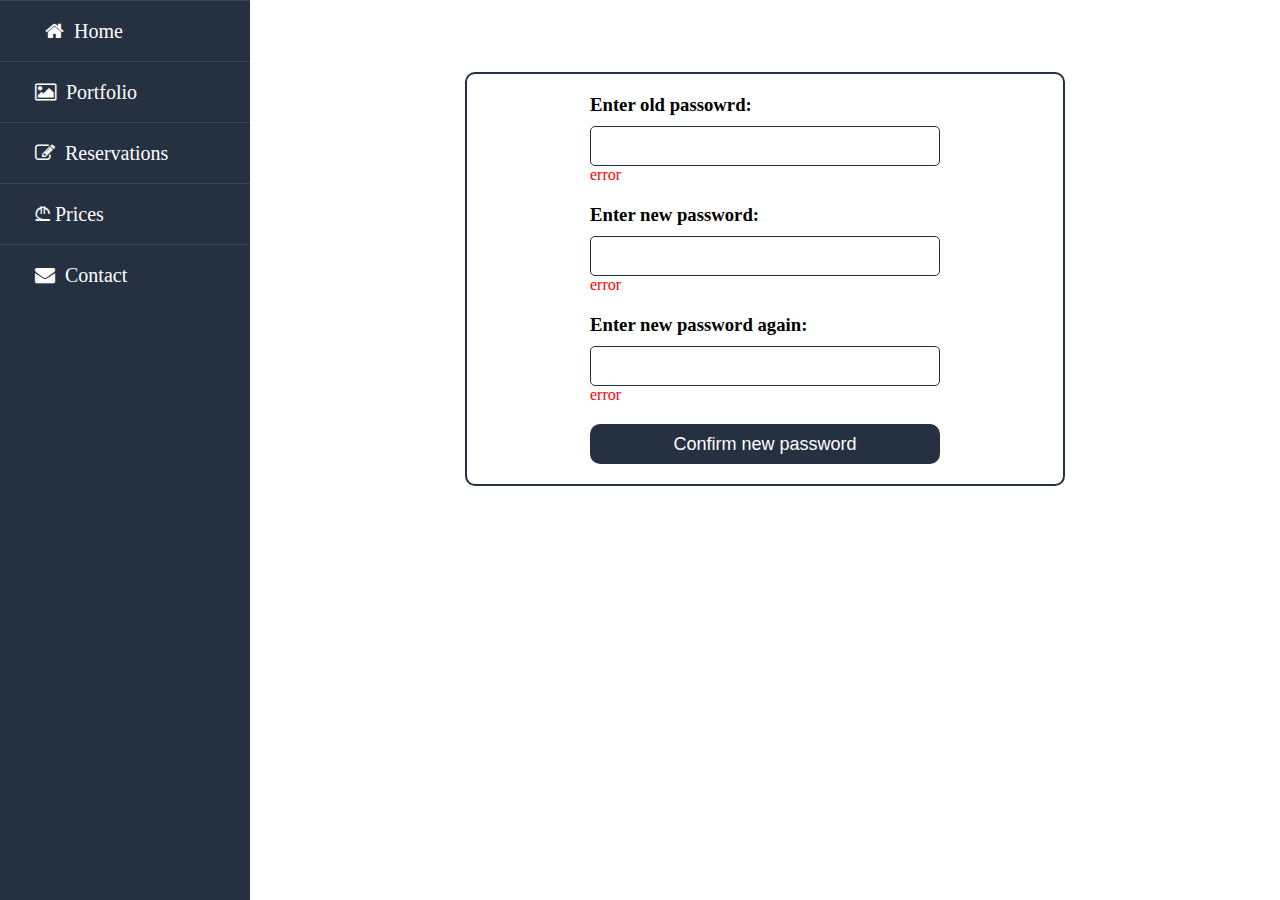
<file: admin/change-password.html>
<!DOCTYPE html>
<html lang="en">
<head>
    <meta charset="UTF-8">
    <meta http-equiv="X-UA-Compatible" content="IE=edge">
    <meta name="viewport" content="width=device-width, initial-scale=1.0">
    <link rel="stylesheet" href="https://cdnjs.cloudflare.com/ajax/libs/font-awesome/4.7.0/css/font-awesome.min.css">
    <link rel="stylesheet" type="text/css" href="../assets/css/variables.css">
    <link rel="stylesheet" type="text/css" href="assets/css/change-password.css">
    <title>Password</title>
</head>
<body>
    <main>
        <div class="sidebar">
            <ul>
                <li>
                    <a href="../index.html">
                        <span><i class="fa fa-home"></i></span>
                        <span>Home</span>
                    </a>
                </li>
                <li>
                    <a href="../portfolio.html">
                        <span><i class="fa fa-image"></i></span>
                        <span>Portfolio</span>
                    </a>
                </li>
                <li>
                    <a href="../reservations.html">
                        <span><i class="fa fa-edit"></i></span>
                        <span>Reservations</span>
                    </a>
                </li>
                <li>
                    <a href="../prices.html">
                        <span>₾</span>
                        <span>Prices</span>
                    </a>
                </li>
                <li>
                    <a href="../contact.html">
                        <span><i class="fa fa-envelope"></i></span>
                        <span>Contact</span>
                    </a>
                </li>
            </ul>
        </div>
        <div class="wrapper">
                <form action="#">
                    <div class="password-cont">
                        <label for="old-password"><h3>Enter old passowrd:</h3></label>
                        <input type="password" name="old-password" id="old-password">
                        <div class="error">error</div>
                    </div>
        
                    <div class="password-cont">
                        <label for="new-password"><h3>Enter new password:</h3></label>
                        <input type="password" name="new-password" id="new-password">
                        <div class="error">error</div>
                    </div>
        
                    <div class="password-cont">
                        <label for="re-new-password"><h3>Enter new password again:</h3></label>
                        <input type="password" name="re-new-password" id="re-new-password">
                        <div class="error">error</div>
                    </div>
                    <div class="submit-cont">
                        <input type="submit" name="submit" id="submit" value="Confirm new password">
                    </div>
            </form>
        </div>
    </main>
</body>
</html>
</file>
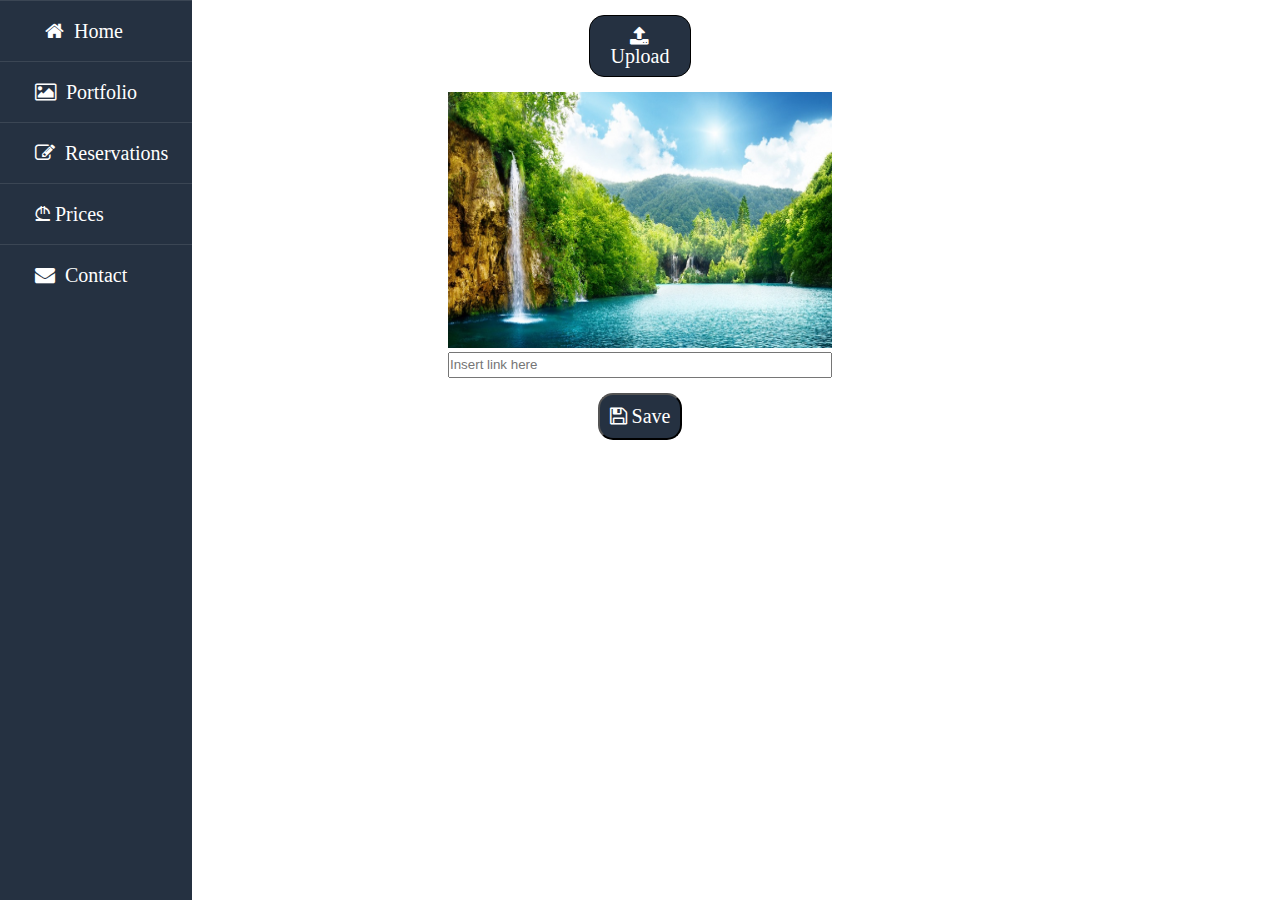
<file: admin/editphoto.html>
<!DOCTYPE html>
<html lang="en">
<head>
    <meta charset="UTF-8">
    <link rel="stylesheet" href="https://cdnjs.cloudflare.com/ajax/libs/font-awesome/4.7.0/css/font-awesome.min.css">
    <link rel="stylesheet" type="text/css" href="../assets/css/variables.css">
    <link rel="stylesheet" type="text/css" href="assets/css/main.css">
    <link rel="stylesheet" type="text/css" href="assets/css/panel.css">
    <title>Update Photo</title>
    <style>
        main {
            text-align: center;
        }
        img, #photo-upload {
            width: 30vw;
            height: 20vw;
        }
        #photo-upload {
            margin: 0 auto;
        }
        input {
            width: 30vw;
            height: 2vw;
        }
        button, #upload-button{
            font-size: 20px;
            background-color: rgb(37,49,65);
            color: white;
            border-radius: 15px;
            padding: 10px;
            margin: 15px;
        }
        button:hover {
            cursor: pointer;
        }
    </style>
</head>
<body>

<div class="sidebar">
    <ul>
        <li>
            <a href="../index.html">
                <span><i class="fa fa-home"></i></span>
                <span>Home</span>
            </a>
        </li>
        <li>
            <a href="../portfolio.html">
                <span><i class="fa fa-image"></i></span>
                <span>Portfolio</span>
            </a>
        </li>
        <li>
            <a href="../reservations.html">
                <span><i class="fa fa-edit"></i></span>
                <span>Reservations</span>
            </a>
        </li>
        <li>
            <a href="../prices.html">
                <span>₾</span>
                <span>Prices</span>
            </a>
        </li>
        <li>
            <a href="../contact.html">
                <span><i class="fa fa-envelope"></i></span>
                <span>Contact</span>
            </a>
        </li>
    </ul>
</div>
<main>
    <input type="file" id="upload" onchange="preview_image(event, 'photo-upload')" hidden/>
    <label for="upload" class="fa fa-upload" id="upload-button"> Upload</label><br>
<img src="img/main.jpg" alt="main-photo" id="photo-upload"><br>
    <input type="url" placeholder="Insert link here"><br>
<button><i class="fa fa-save"> Save</i></button>
</main>
</body>
<script src="assets/js/panel.js"></script>
</html>
</file>
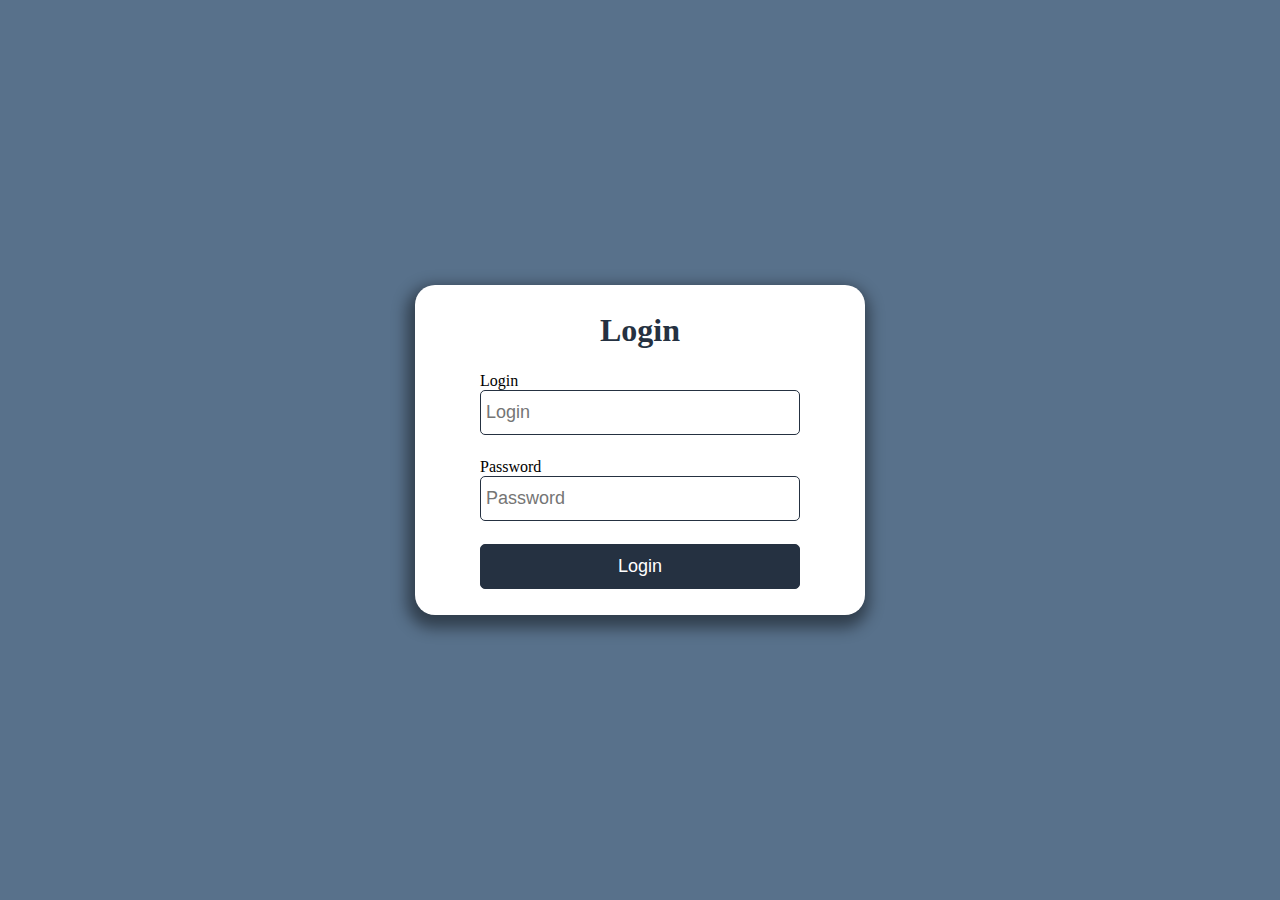
<file: admin/login.html>
<!DOCTYPE html>
<html lang="en">
<head>
    <meta charset="UTF-8">
    <meta name="viewport" content="width=device-width, initial-scale=1.0, maximum-scale=1.0">
    <link rel="stylesheet" type="text/css" href="../assets/css/variables.css">
    <link rel="stylesheet" type="text/css" href="assets/css/login.css">
    <title>Document</title>
</head>
<body>
    <main>
        <div id="login-container">
            <form action="#">
                <h1>Login</h1>
                <div>
                    <label for="login">Login</label>
                    <input name="login" id="login" placeholder="Login">
                </div>
                <div>
                    <label for="password">Password</label>
                    <input type="password" name="password" id="password" placeholder="Password">
                </div>
                <div>
                    <input type="submit" id="login-button" value="Login">
                </div>
            </form>
        </div>
    </main>
</body>
</html>
</file>
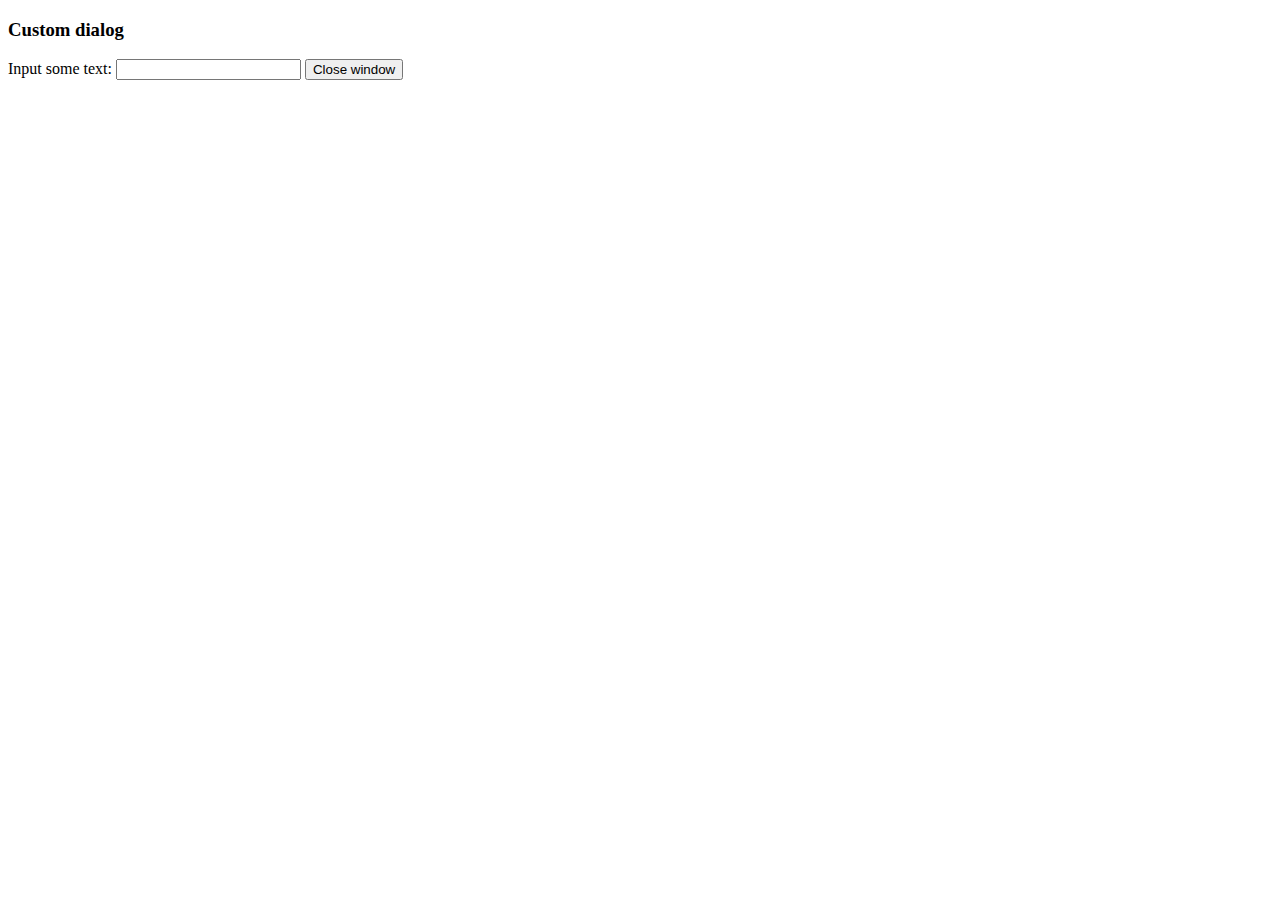
<file: admin/assets/additional-plugins/tinymce/plugins/example/dialog.html>
<!DOCTYPE html>
<html>
<body>
	<h3>Custom dialog</h3>
	Input some text: <input id="content">
	<button onclick="top.tinymce.activeEditor.windowManager.getWindows()[0].close();">Close window</button>
</body>
</html>
</file>
<file: assets/css/variables.css>
:root {
    --white: #ffffff;
    --main-color: rgb(37, 49, 65);
    --gf-size: 18px;
}
</file>
<file: assets/css/main.css>
* {
    margin: 0;
    padding: 0;
    box-sizing: border-box;
    text-decoration: none;
    font-family: "Comic Sans MS";
    scroll-behavior: smooth;
}
footer div, footer a, header li a{
    color: white;
}
header:hover{
    background-color: var(--main-color);
    transition: 1s;
}

#arrow-icon {
    display: none;
}
.active-nav {
	font-size: 120%;
	color:#bfbfbf;
    font-weight: 900;
}

/************* Header and navigation *********/

header {
   color: white;
   position: fixed;
   z-index: 1;
   width: 100%;
}

.read-btn {
    margin-top: 15px;
    padding: 15px;
    cursor: pointer;
    background-color: var(--main-color);
    border-radius: 4px;
    color:white;
    text-transform: uppercase;
    position: absolute;
}

header nav {
    height: 80px;
    background-color: var(--main-color);
    display: flex;
    justify-content: space-between;
}

.mobile-nav {
    display: none;
}

#filler {
    width: 70px;
}

.nav-links {
    display: flex;
    justify-content: space-between;
    align-items: center;
    height: 100%;
    list-style-type: none;
}

.nav-links li img {
    width: 40px;
}

.nav-links li a {
    text-transform: uppercase;
    font-size: var(--gf-size);
}

.nav-links li a:hover {
    font-weight: 900;
}

.nav-links li {
    display: flex;
    justify-content: center;
    align-items: center;
    padding: 10px;
    cursor: pointer;
    height: 100%;
}

.flag {
    display: flex;
    justify-content: center;
    align-items: center;
    cursor: pointer;
}

.flag img {
    width: 40px;
}

.flag:hover {
    transition: 0.3s ease-out;
    transform: scale(1.2);
}

.active {
    border: 3px solid rgb(241, 80, 80);
    border-radius: 4px;
}

.language-panel {
    display: flex;
    justify-content: space-between;
    align-items: center;
    width: 160px;
    margin-right: 20px;
}

/************* Main *********/

main {
    margin-left: 35px;
    margin-right: 35px;
    min-height: calc(100vh - 80px);
    padding-top: 130px;
}



/************* Footer *********/

footer {
    height: 80px;
    background-color: rgba(37, 49, 65, 1);
    display: flex;
    justify-content: space-between;
    align-items: center;
    padding: 0px 25px;
}

footer div {
    font-size: var(--gf-size);
}

#social-media {
    display: flex;
    justify-content: space-between;
    width: 130px;
}

footer #social-media a i {
    font-size: 30px;
}

footer #social-media a i:hover {
    transition: 0.5s ease-out;
    transform: scale(1.2);
}

/************* Responsive design *********/

@media(max-width: 540px) {
    .nav-links li a{
        font-weight: 900;
    }
    header nav {
        background-color: rgb(37, 49, 65, 0.5);
        display: flex;
        justify-content: space-between;
    }
    #arrow-icon {
        display: block;
        font-size: 60px;
        text-align: center;
        margin: auto;
        width: 70px;
        transition: 1s ease-out;
    }

    .upwards {
        /* transition: 0.5s ease-out; */
        transform: rotateX(180deg);
    }

    header {
        background-color: var(--main-color);
    }

    #filler {
        display: none;
    }

    header nav {
        align-items: center;
        flex-direction: column;
        display: none;
        padding-bottom: 10px;
        height: 0;
    }

    .mobile-nav {
        display: flex;
        align-items: center;
        flex-direction: column;
        padding-bottom: 10px;
        min-height: 430px;
        position: absolute;
        z-index: 2;
        top: 82px;
        transform: translateY(-700px);
        width: 100%;
    }

    .slideDown {
        transform: translateY(-700px);
        animation: slideDown 0.5s linear forwards;
    }

    @keyframes slideDown {
        0% {
            transform: translateY(-700px);
        }

        100% {
            transform: translateY(0px);
        }
    }

    .slideUp {
        transform: translateY(0px);
        animation: slideUp 0.5s linear forwards;
    }

    @keyframes slideUp {
        0% {
            transform: translateY(0px);
        }

        100% {
            transform: translateY(-700px);
        }
    }

    .nav-links {     
        width: 100%;
        margin-left: 0;
        flex-direction: column;
    }

    .language-panel {
        margin-top: 18px;
        height: 250px;
        flex-direction: column;
    }

    .flag {
        padding: 0;
    }

    footer {
        flex-direction: column;
        height: 130px;
        justify-content: space-around;
    }
}

@media(max-width: 1023px) {
    .nav-links li a{
        font-weight: 900;
    }
    header nav {
        background-color: rgb(37, 49, 65, 0.5);
        display: flex;
        justify-content: space-between;
    }
    #arrow-icon {
        display: block;
        font-size: 60px;
        text-align: center;
        margin: auto;
        width: 70px;
        transition: 1s ease-out;
    }

    .upwards {
        /* transition: 0.5s ease-out; */
        transform: rotateX(180deg);
    }

    header {
        background-color: var(--main-color);
    }

    #filler {
        display: none;
    }

    header nav {
        align-items: center;
        flex-direction: column;
        display: none;
        padding-bottom: 10px;
        height: 0px;
    }

    .slideDown {
        transform: translateY(-700px);
        animation: slideDown 0.5s linear forwards;
    }

    @keyframes slideDown {
        0% {
            transform: translateY(-700px);
        }

        100% {
            transform: translateY(0px);
        }
    }

    .slideUp {
        transform: translateY(0px);
        animation: slideUp 0.5s linear forwards;
    }

    @keyframes slideUp {
        0% {
            transform: translateY(0px);
        }

        100% {
            transform: translateY(-700px);
        }
    }

    .nav-links {     
        width: 100%;
        margin-left: 0px;
    }
    
    .nav-links {
        flex-direction: column;
    }

    .language-panel {
        margin-top: 18px;
        height: 250px;
        flex-direction: column;
    }

    .flag {
        padding: 0;
    }
}
</file>
<file: assets/css/home.css>
#about{
	display: flex;
	margin-top: 25px;
	margin-bottom: 25px;
	justify-content: space-between;
}
#about-me-wrapper h1{
	text-align: center;
	margin-bottom: 25px;
}
#about-me-wrapper{
	margin-top: 100px;
}
#about-text-item{
	padding-left: 2.5%;
	width: 65%;
}

#about-photo-item{
	width: 30%;
	height: auto;
}
.slideshow-container{
    display: flex;
    justify-content: center;
}
.main-slider-item{
    margin-left: 15px;
    margin-right: 15px;
    max-width: 400px;
}

.main-slider-item img, #about-photo-item img{
    width: 100%;
    height: auto;
}

/************* Responsive design *********/


@media(max-width: 540px) {
	#about{
		flex-direction: column;
	}
	#about-photo-item{
		width: 100%;
		margin-bottom: 25px;
	}
	#about-text-item{
		width: 100%;
	}
}
</file>
<file: assets/css/modal.css>
.bod-modal {
    display: flex;
    flex-wrap: wrap;
    justify-content: center;
}
.blockk {
    margin-left: 10px;
    margin-right: 10px;
    margin-top: 5px;
    margin-bottom: 10px;
    width: 200px;
    height: auto;
    
}
.modal-image {
    width:100%;
    height: auto;
}
.bodNavLinks {
    display: none;
}
@media (max-width:1024px){
    .bod-modal{
    padding-bottom: 10px;
    }
}
@media (max-width:540px) {
     main {
             margin-left: 0;
             margin-right: 0;
        }
        .bod-modal{
            padding-bottom: 10px;
        }
        .blockk{
            width: 130px;
        }
    }
</file>
<file: assets/css/gallery.css>
.gallery-container {
    display: flex;
    justify-content: center;
    flex-wrap: wrap;
}
.box {
    margin-top: 15px;
    margin-bottom: 20px;
    margin-left: 15px;
    margin-right: 15px;
    cursor: pointer;
    display: flex;
    position: relative;
    width: 250px;
    text-align: center;
    
}
.text-block {
    font-size: var(--gf-size);
    width: 100%;
    position: absolute;
    bottom: 0;
    background-color: var(--main-color); 
    color: var(--white);
    opacity: 0.6;
    height: 40%;
}
.imgauto {
    height: auto;
    width: 100%;
}
.text-block:hover{
   transition: 1s;
   opacity: 0.9;
   background-color: rgb(29, 36, 44);
}


/* @media (max-width:360px){
    .gallery-container{
        justify-content: center;
    }
    .box {
        margin-left: 0;
    }
} */
@media (max-width: 540px) {
  
    .box {
        margin-top: 20px;
     }
     .gallery-container{
         justify-content: center;
         padding-top: 0px;
         padding-bottom: 20px;
     }
}
@media (width:1024px){
    .box {
        margin-top: 20px;
     }
     .gallery-container{
        padding-top: 0px;
         padding-bottom: 20px;
     }
}
</file>
<file: assets/css/prices.css>
* {
    margin: 0px;
    padding: 0px;
    box-sizing: border-box;
    text-decoration: none;
    color: var(--main-color);
}

main > h1 {
    text-align: center;
}

.packages-cont {
    width: 100%;
    display: flex;
    align-items: center;
    margin: 20px auto;
    padding-bottom: 30px;
    flex-wrap: wrap;
}

.package-cont {
    border: 2px solid var(--main-color);
    border-radius: 15px;
    margin-top: 30px;
    margin-left: 15px;
    padding: 10px;
    width: 300px;
}

.package-desc h2 {
    margin: auto;
    margin-bottom: 10px;
    border-radius: 8px;
    text-align: center;
    width: 80%;
}

.package-cont > h1 {
    margin-top: 15px;
    text-align: center;
    border: 1px solid var(--main-color);
    border-radius: 10px;
}

#social-media {
    display: flex;
    justify-content: space-between;
    width: 130px;
}

footer #social-media a i {
    font-size: 30px;
}

footer #social-media a i:hover {
    transition: 0.5s ease-out;
    transform: scale(1.2);
}


@media(max-width: 768px) {
    .packages-cont {
        width: 95%;
        flex-direction: column;
        justify-content: space-between;
        align-items: center;
    }

    #arrow-icon i {
        color: white;
    }

    .package-desc > h2 {
        border: none;
        width: 100%;
    }
    
    .package-cont {
        width: 100%;
        margin-left: 0px;
        border: 2px solid var(--main-color);
        border-radius: 10px;
    }


   .package-desc p {
       padding-left: 10px;
   }

   .package-price {
    border: none;
    width: 100%;
    padding-bottom: 10px;
}

   .package-price > h1 {
       text-align: center;
   }

}
</file>
<file: assets/css/reservations.css>
#wrapper {
    color: var(--main-color);
    padding: 150px 50px 50px;
}

#wrapper h1 {
    padding: 20px;
    font-size: 60px;
}

:root {
    --cal-background: rgb(77, 97, 123);
  }

#instructions .reserved{
    display: inline-block;
    height: 170px;
    width: 170px;
}
#instructions .reserved>span {
    display: inline-block;
    height: 45px;
    width: inherit;
    background-color: black;
}

#instructions p {
    display: inline-block;
    padding-top: 30px;
}

.weekdays {
    display: none;
}
.mobileWeekdays {
    display: flex;
    background-color: white;
    color: black;
    border: none;
}

.weekdays div {
    flex: 1;
    font-size: 25px;
    text-align: center;
    text-transform: capitalize;
}

.weeks {
    /*height: 550px;*/
    display: flex;
    flex-direction: column;
    justify-content: center;
}

.days, .extraDays {
    min-height: 200px;
    max-height: 200px;
    overflow: hidden;
    flex: 1;
    margin: 5px;
    color: white;
    font-size: 30px;
    position:relative;
}
.days {
    background-color: var(--cal-background);
    transition: max-height 1.5s;
}
.days>span {
    padding: 5px;
    display: inline-block;
    width: 100%;
    background-color: black;
}

.days>span:hover {
    cursor: auto;
}
.openDay {
    min-height: auto;
    max-height: 600px;
}

.openDay .button {
    transform: rotate(180deg);
}

.openDay .slot-wrapper {
    opacity: 1;
}

.button {
    color: white;
    float: right;
    position: relative;
    top: 8px;
    font-size: 35px;
}
.button:hover {
    cursor: pointer;
}

.extraDays {
    background-color: rgb(144, 167, 194);
}

.days:hover {
    background-color: var(--main-color);
    cursor: pointer;
}
.days:hover .reserved{
    background-color: black;
}

/*.reserved:hover {*/
/*    background-color: black;*/
/*}*/

.slots {
    border-top: 1px solid darkgray;
    font-size: 12px;
    padding: 8px;
}

.slot-wrapper{
    opacity: 0;
    transition: opacity 1.5s;
}

.reserved {
    background-color: var(--main-color);
}
.reserved:hover {
    cursor: auto;
}

.myModal {
    display: none;
    margin: 0 auto;
    position: fixed;
    z-index: 1;
    padding-top: 100px; /* Location of the box */
    left: 0;
    top: 0;
    width: 100%;
    height: 100%;
    overflow: auto; /* Enable scroll if needed */
    background-color: rgb(0,0,0);
    background-color: rgba(0,0,0,0.4);
}

.modalSelect {
    text-align: start;
    font-size: 18px;
    margin-bottom: 15px;
}
.modalSelect select {
    float: right;
    font-size: 18px;
    height: 100%;
    width: 55%;
}
.openModal {
    display: flex;
}

.modal-content {
    background-color: var(--cal-background);
    color: white;
    display: flex;
    flex-direction: column;
    align-items: center;
    margin: auto;
    border: 1px solid #888;
    width: 40%;
    /*height: 60%;*/
}

form {
    text-align: center;
    padding: 15px;
    font-size: 20px;
}
form input{
    display: block;
    height: 35px;
    width: 200px;
}
select {
    height: 20px;
}
.dateSelected {
    color: #aaaaaa;
    align-self: flex-start;
    font-size: 25px;
    font-weight: bold;
}

.close {
    color: #aaaaaa;
    align-self: flex-end;
    margin-right: 15px;
    position: relative;
    bottom: 40px;
    font-size: 35px;
    font-weight: bold;
}
.close:hover,
.close:focus {
    color: #000;
    text-decoration: none;
    cursor: pointer;
}

@media (min-width: 769px) {
    .weeks{
        flex-direction: row;
    }
    .weekdays{
        display: flex;
        flex-direction: row;
    }
    .mobileWeekdays {
        display: none;
    }
}

@media (width: 1024px) {
    .weeks {
        display: flex;
        flex-direction: column;
        justify-content: center;
    }
    .mobileWeekdays {
        display: flex;
        background-color: white;
        color: black;
        border: none;
    }
    .weekdays {
        display: none;
    }
    .modal-content {
        width: 50%;
    }
}
@media (max-width: 500px) {
    #wrapper h1{
    font-size: 20px;
}
    .mobileWeekdays{
        font-size: 18px;
    }
    .modal-content {
        width: 80%;
    }

    /*.days {*/
    /*margin-top: 100px;*/
    /*}*/
}
</file>
<file: admin/assets/css/change-password.css>
* {
    margin: 0px;
    padding: 0px;
    box-sizing: border-box;
    text-decoration: none;
}

.sidebar > div > img {
    width: 250px;
}

.sidebar {
    position: fixed;
    left: 0;
    width: 250px;
    height: 100%;
    background-color: var(--main-color);
}

.sidebar ul li a {
    display: block;
    font-size: 20px;
    height: 100%;
    width: 100%;
    line-height: 60px;
    padding-left: 35px;
    color: white;
    border-top: 1px solid rgba(255, 255, 255, 0.1);
    transition: 0.4s;
}

.sidebar ul li a:hover {
    padding-left: 45px;
}

.sidebar ul li a i {
    margin-right: 5px;
}

.wrapper {
    height: 100%;
    width: calc(100vw - 270px);
    margin-left: 260px;
    border: 2px solid  white;
}

.wrapper form {
    margin: 70px auto;
    width: 600px;
    border: 2px solid var(--main-color);
    border-radius: 10px;
}

.wrapper form label {
    display: block;
}

.wrapper form label h3 {
    margin-bottom: 10px;
}

.password-cont, .submit-cont {
    width: 350px;
    margin: 20px auto;
    margin-top: 20px auto;
}

.password-cont input {
    display: block;
    margin: auto;
    width: 100%;
    height: 40px;
    font-size: var(--gf-size);
    border: 1px solid var(--main-color);
    outline: none;
    padding: 5px;
    border-radius: 5px;
}

#submit {
    display: block;
    margin: auto;
    width: 100%;
    height: 40px;
    border: none;
    outline: none;
    border-radius: 10px;
    font-size: var(--gf-size);
    background-color: var(--main-color);
    color: white;
    cursor: pointer;
}

.error {
    color: red;
}

.text-error {
    color: red;
}

.input-error {
    border: 2px solid red;
}
</file>
<file: admin/assets/css/main.css>
.sidebar {
    position: fixed;
    left: 0;
    width: 15%;
    height: 100%;
    background-color: var(--main-color);
}
.sidebar ul {
    list-style-type: none;
}
.sidebar ul li a {
    display: block;
    font-size: 20px;
    height: 100%;
    width: 100%;
    line-height: 60px;
    padding-left: 35px;
    color: white;
    border-top: 1px solid rgba(255, 255, 255, 0.1);
    transition: 0.4s;
}
.sidebar ul li a:hover {
    padding-left: 45px;
}
.sidebar ul li a i {
    margin-right: 5px;
}
</file>
<file: admin/assets/css/panel.css>
* {
    margin: 0;
    padding: 0;
    box-sizing: border-box;
    text-decoration: none;
}
.admin-menu {
    position: absolute;
    top: 10px;
    right: 40px;
    cursor: pointer;
}
#add-photo{
    width: 40px;
    position: relative;
    font-size: 36px;
    left: 50%;
    top: 1vw;
}
#add-photo:hover {
    cursor: pointer;
}
/* Modal Content */
.myModal {
    display: none;
    font-size: 2rem;
    margin: 0 auto;
    position: fixed;
    z-index: 1;
    padding-top: 100px; /* Location of the box */
    left: 0;
    top: 0;
    width: 100%;
    height: 100%;
    overflow: auto; /* Enable scroll if needed */
    background-color: rgb(0,0,0);
    background-color: rgba(0,0,0,0.4);
}
.openModal {
    display: flex;
}
.close:hover {
    cursor: pointer;
}
.close {
    color: #aaaaaa;
    align-self: flex-end;
    margin-right: 15px;
    font-size: 35px;
    font-weight: bold;
}
.modal-content {
    background-color: rgb(77, 97, 123);
    color: white;
    display: flex;
    flex-direction: column;
    align-items: center;
    margin: auto;
    border: 1px solid #888;
    width: 30%;
    /*height: 60%;*/
}

.modal-content label {
    padding-bottom: 8px;
    padding-top: 8px;
}
.modal-content button {
    width: 8rem;
    padding: 0.4rem;
    margin: 1rem;
}
#photo-link {
    padding: 10px;
    width: 80%;
}
#add-photo-upload {
    width: 450px;
    height: auto;
}

.pic-holder {
    width: 70px;
	height: 70px;
	border-radius: 50%;
	overflow: hidden;
}
.avatar {
    height: auto;
    width: 100%;
}
.icon-cont {
    position: absolute;
    display: flex;
    justify-content: center;
    align-items: center;
    bottom: 0;
    right: 0;
    height: 30px;
    width: 30px;
    border-radius: 50%;
    background-color: var(--main-color);
    color: white;
    cursor: pointer;
}
.icon-cont i {
    font-size: 20px;
}
.dropdown {
    display: none;
    position: absolute;
    right: 30px;
    top: 85px;
    background-color: var(--main-color);
    border-radius: 10px;
    z-index: 10;
}
.dropdown ul {
    list-style-type: none;
}
.dropdown li a {
    display: block;
    padding: 20px;
    font-size: 18px;
    color: white;
}
.dropdown li a i {
    margin-right: 5px;
}

.rotate {
    transform: rotateX(180deg);
}

.show {
    display: block;
    z-index: 6;
}
.slideshow-container {
    display: flex;
    width: 60%;
    position: absolute;
    left: 20vw;
    top: 2vw;
}
.main-slider-item{
    margin-left: 15px;
    margin-right: 15px;
    max-width: 400px;
}
#upload-button {
    font-size: 28px;
    width: 8vw;
    margin: 3px;
    padding: 2px;
    text-align: center;
    border: solid black 1px;
    cursor: pointer;
    border-radius: 0.2rem;
    background-color: #EFEFEF;
}

#about{
    margin-top: 25px;
    margin-bottom: 25px;
    display: flex;
    justify-content: space-between;
}
#about-me-wrapper h1{
    text-align: center;
    margin-bottom: 25px;
}
#about-me-wrapper{
    margin-top: 100px;
}
#about-text-item{
    padding: 2%;
    width: 40%;
    position: relative;
    right: 5vw;
    bottom: 1vw;
}
#about-text-item label {
    font-size: 24px;
    font-weight: bold;
    padding: 15px;
}
#save-button {
    font-size: 20px;
    background-color: var(--main-color);
    color: white;
    border-radius: 15px;
    width: 7vw;
    height: 2vw;
    margin-top: 1vw;
    padding: 4px;
}
#save-button:hover {
    cursor: pointer;
}

#filler_bottom {
    width: 150px;
}
#about-photo-item{
    width: 20%;
    position: relative;
    left: 2vw;
}
#about-photo-item > :first-child {
    margin-bottom: 3px;
}

.main-slider-item img, #about-photo-item img{
    width: 100%;
    height: auto;
}
button:hover {
    cursor: pointer;
}
.deletePhoto {
    /* tried to align the button to the right. Still working */
}
</file>
<file: admin/assets/css/login.css>
* {
    margin: 0px;
    padding: 0px;
    box-sizing: border-box;
}
main {
    display: flex;
    justify-content: center;
    align-items: center;
    background-color: #58718b;
    min-height: 100vh;
}

#login-container form {
    display: flex;
    justify-content: space-around;
    align-items: center;
    flex-direction: column;
    min-height: 330px;
    width: 450px;
    padding: 15px;
    background-color: white;
    box-shadow: -2px 7px 15px 6px rgba(0,0,0,0.45);
    border-radius: 20px;
}

#login-container h1 {
    color: var(--main-color);
}

#login-container form div label {
   display: block;
}

#login-container form div input {
    height: 45px;
    width: 320px;
    border-radius: 5px;
    outline: none;
    border: 1px solid var(--main-color);
    padding: 5px;
    font-size: var(--gf-size);
}

#login-button {
    border: none;
    outline: none;
    border-radius: 20px;
    font-size: var(--gf-size);
    background-color: var(--main-color);
    color: white;
    cursor: pointer;
}

@media (max-width: 768px) {
    #login-container form {
        display: block;
        width: 100%;
    }

    #login-container h1 {
        text-align: center;
    }

    #login-container form {
        display: block;
    }

    #login-container form div input, label {
       display: block;
       width: 90%;
       margin: 15px auto;
    }

    #login-button {
        display: block;
        width: 90%;
    }
}
</file>
<file: assets/plugins/bod-modal/dist/modal.min.css>
.bodOpenModal{-webkit-box-sizing:border-box;box-sizing:border-box;position:fixed;z-index:100;width:100%;height:100%;left:0;top:0;overflow:auto;background-color:rgba(0,0,0,0.8)}.bodOpenModal .bodCloseIcon{font-size:30px;position:fixed;color:white;right:20px;top:10px;font-family:Arial;font-weight:bold;text-shadow:1px 1px 3px black;cursor:pointer;z-index:101}.bodOpenModal .bodNavLinks{position:absolute;text-align:center;bottom:0px;left:50%;-webkit-transform:translate(-50%, -50%);transform:translate(-50%, -50%);background-color:rgba(44,99,142,0.5)}.bodOpenModal .bodNavLinks ul{margin:0;padding:0}.bodOpenModal .bodNavLinks ul li{margin:5px;float:left;list-style-type:none;cursor:pointer}.bodOpenModal .bodNavLinks ul li.bodNavLink{border-radius:10px;height:10px;width:10px;background-color:black;border:white solid 2px}.bodOpenModal .bodNavLinks ul li.bodNavLink.bodActiveSlide{background-color:white}.bodOpenModal .bodModalContent{position:relative;margin:auto;width:90%;padding:0px;height:100%}.bodOpenModal .bodModalContent .bodModal{-webkit-transition:0s;transition:0s;opacity:0;visibility:hidden}.bodOpenModal .bodModalContent .bodModal.bodActiveSlide{-webkit-transition:all 1s ease-in;transition:all 1s ease-in;visibility:visible;opacity:1;height:100%}.bodOpenModal .bodModalContent .bodModal img{max-height:90%;max-width:100%;display:block;padding:10px;background-color:white;position:absolute;left:50%;top:50%;-webkit-transform:translate(-50%, -50%);transform:translate(-50%, -50%);-webkit-box-sizing:border-box;box-sizing:border-box}.bodOpenModal .bodModalContent .bodModal .bodTitle{visibility:hidden;position:absolute;top:0;left:0;color:white;background:rgba(0,0,0,0.6);font-size:12px;padding:0.33em 0.5em;max-width:35%;text-align:center;line-height:1.2}.bodOpenModal .bodModalContent .bodModal .bodTitle.bodShowTitle{visibility:visible}@media screen and (min-width: 500px){.bodOpenModal .bodModalContent .bodModal .bodTitle{font-size:20px}}@media screen and (min-width: 800px){.bodOpenModal .bodModalContent .bodModal .bodTitle{font-size:30px}}.bodOpenModal .bodModalContent .bodNextSlide,.bodOpenModal .bodModalContent .bodPrevSlide{position:absolute;cursor:pointer;top:50%;color:white;font-size:50px;-webkit-transform:translate(0%, -50%);transform:translate(0%, -50%);text-shadow:1px 1px 3px black}.bodOpenModal .bodModalContent .bodNextSlide{right:15px}.bodOpenModal .bodModalContent .bodPrevSlide{left:15px}.bodOpenModal .bodModalContent .bodPrevSlide::before{content:"\2770"}.bodOpenModal .bodModalContent .bodNextSlide::after{content:"\2771"}.bod-modal .bod-expand-icon{position:relative}.bod-modal .bod-expand-icon::after{font-family:'FontAwesome';content:"\f065";font-size:30px;position:absolute;background-color:rgba(82,76,76,0.7);top:5px;right:5px;line-height:34px;z-index:10;padding:0 5px;color:white;border:1px solid black;border-radius:3px;cursor:pointer}
/*# sourceMappingURL=modal.min.css.map */
</file>
